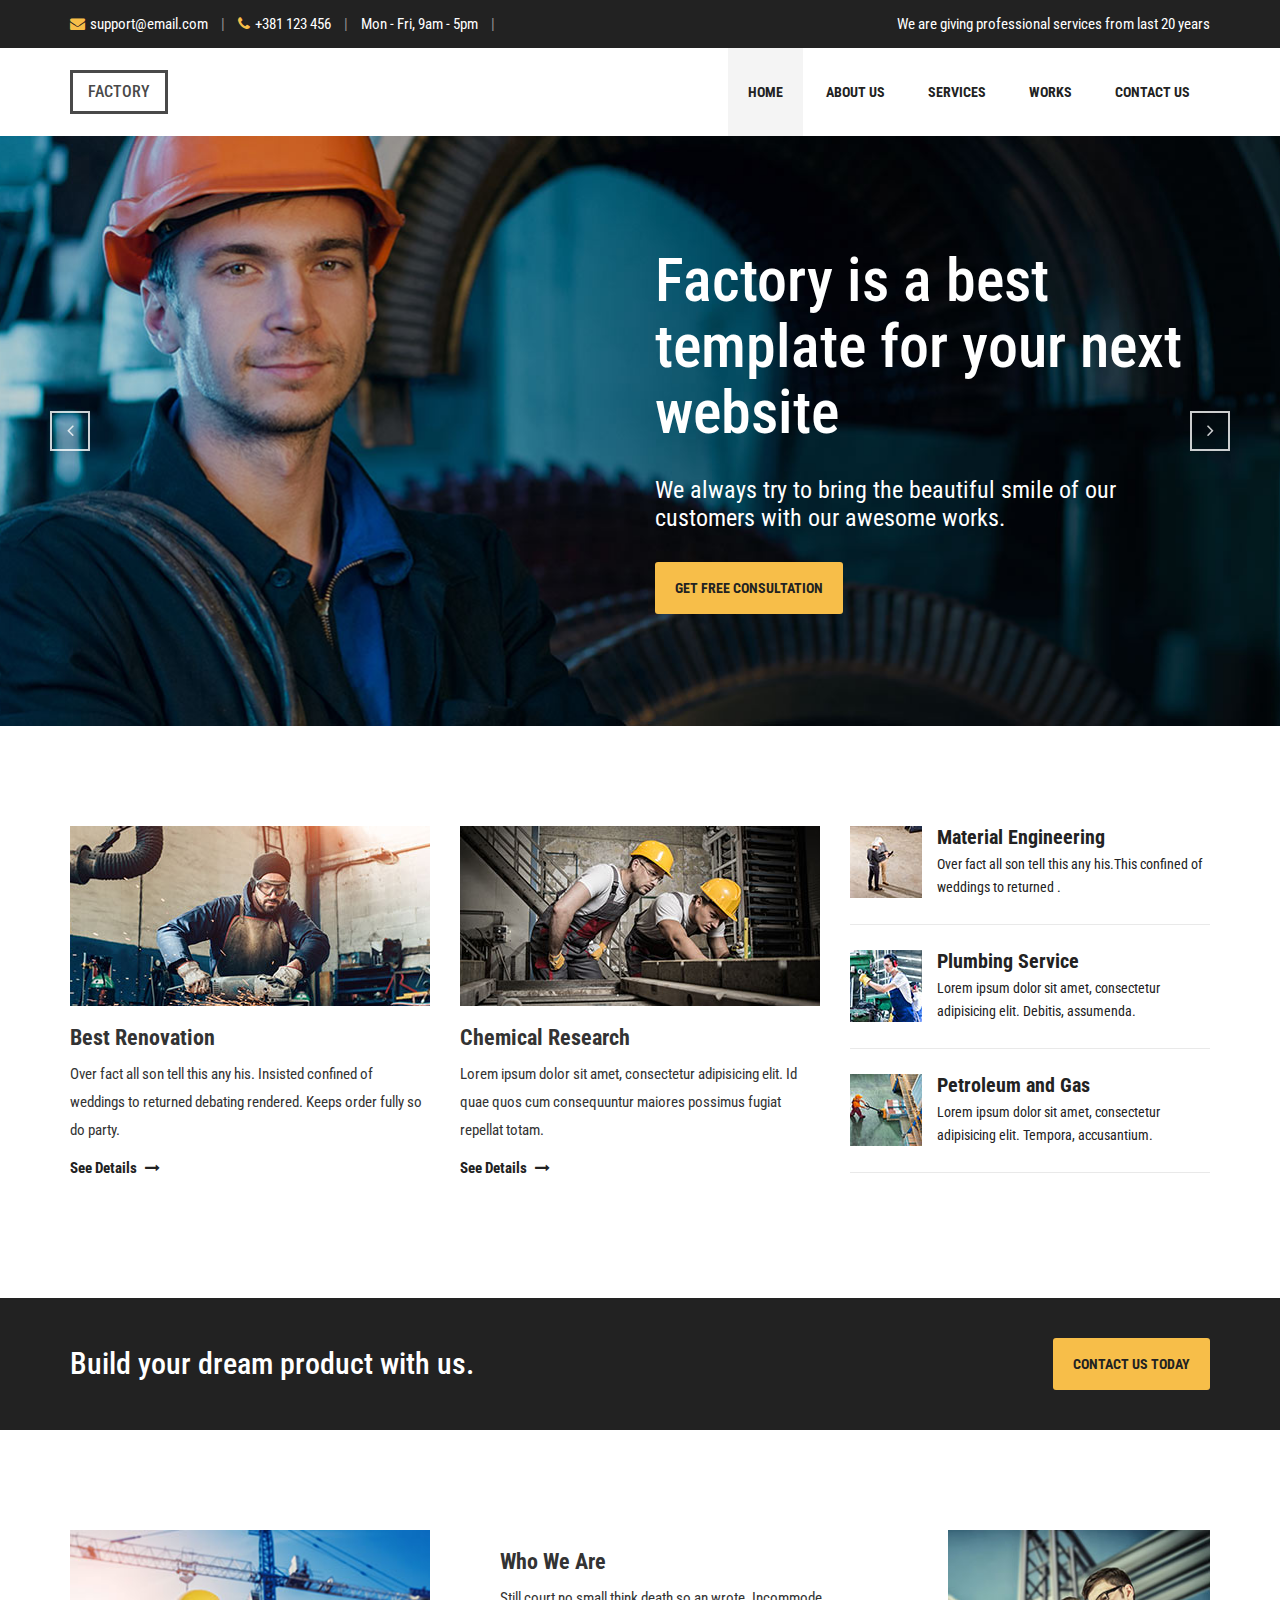
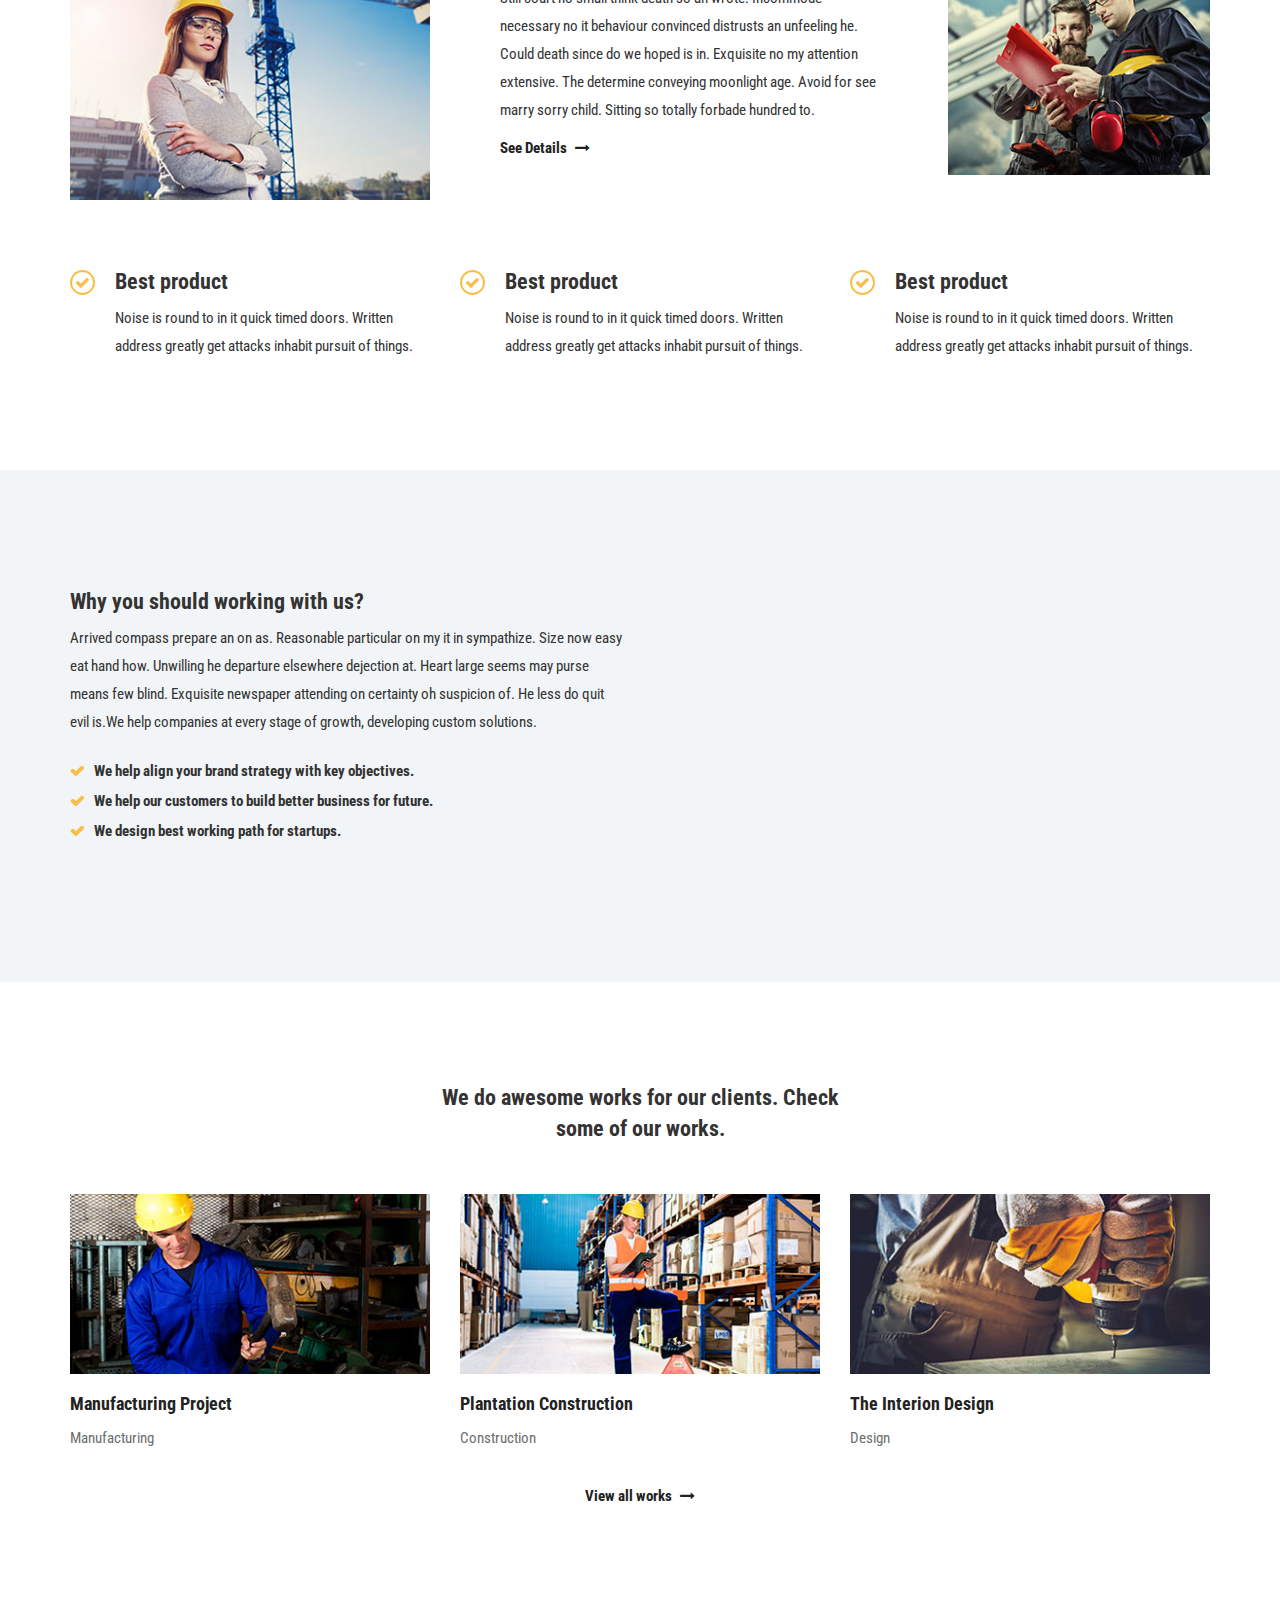
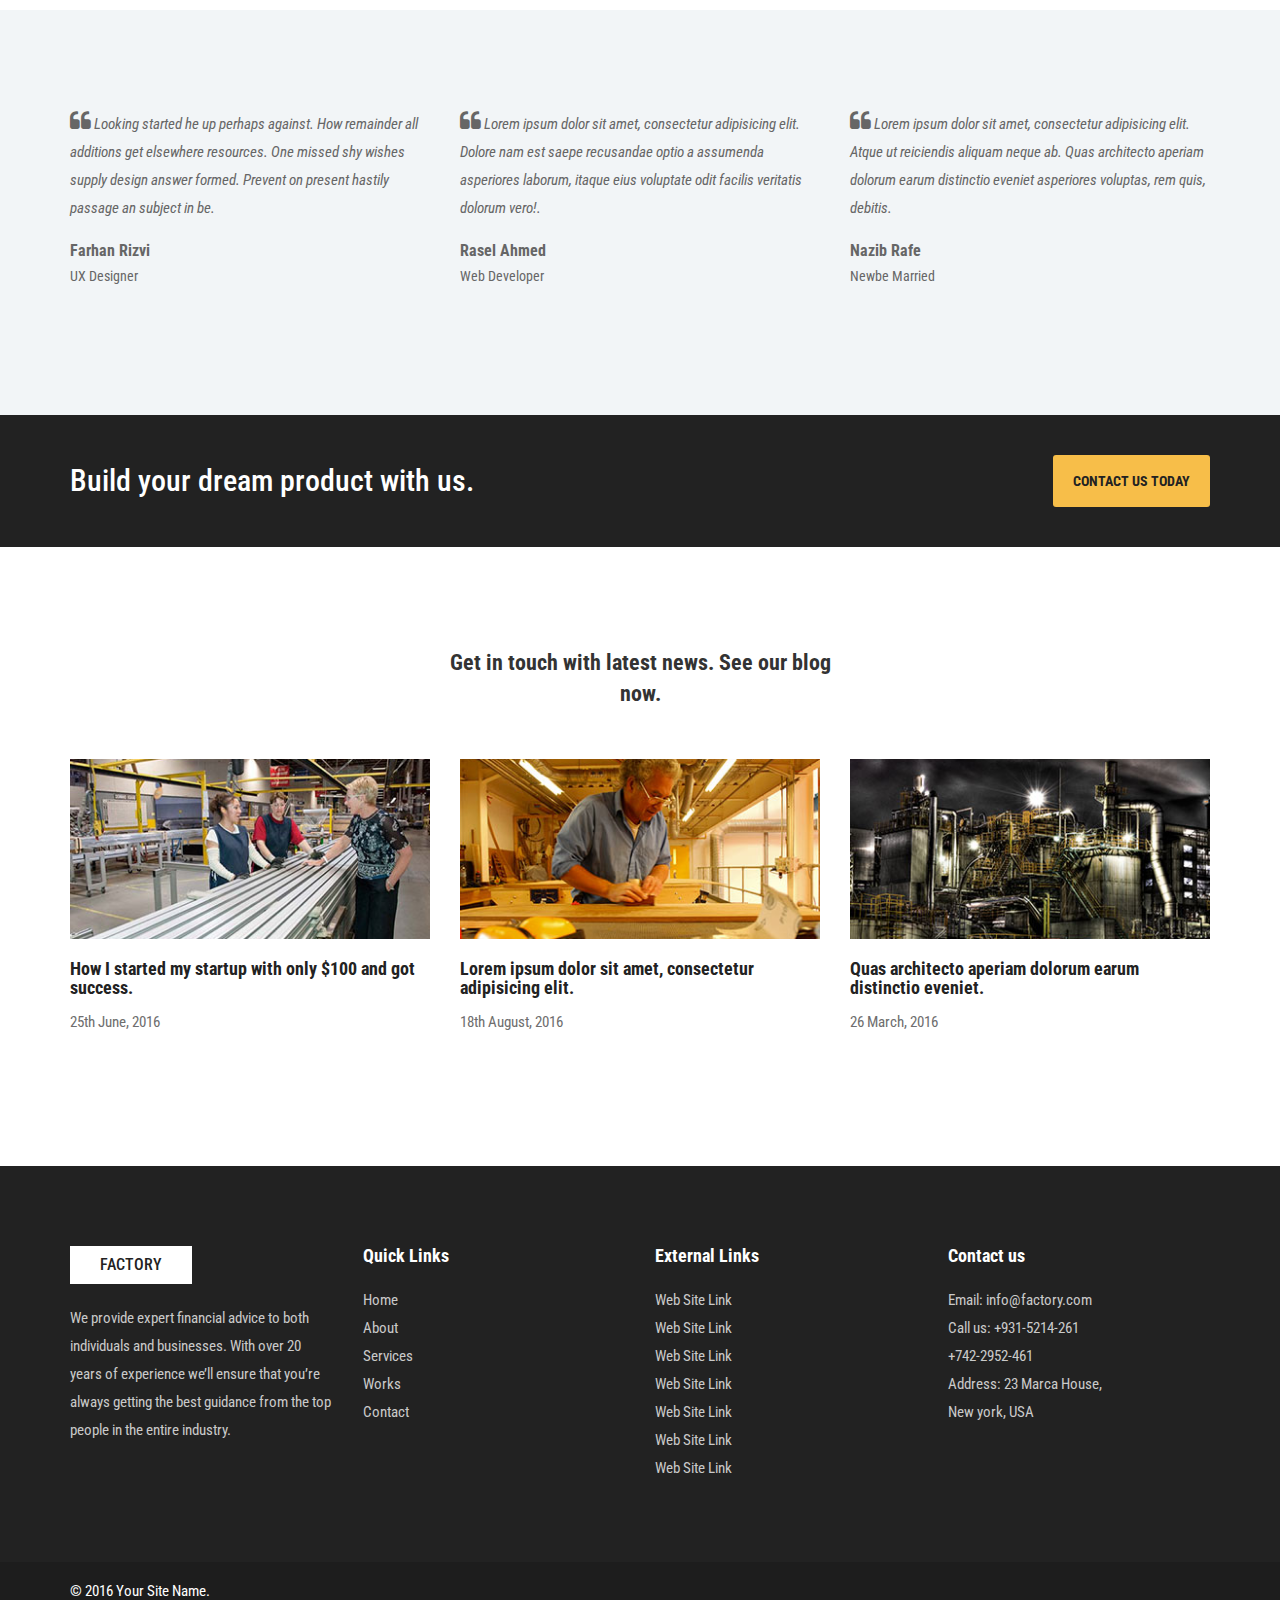
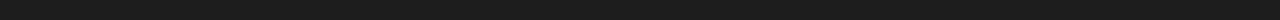
<file: index.html>
<!DOCTYPE html>
<html lang="en">

<head>
    <meta charset="UTF-8">
    <meta name="viewport" content="width=device-width, initial-scale=1.0">
    <meta http-equiv="X-UA-Compatible" content="ie=edge">
    <title>Factory</title>
    <!-- Favicon -->
    <!-- <link rel="shortcut icon" href="img/favicon.png"> -->
    <!-- Bootstrap CSS -->
    <link rel="stylesheet" href="css/bootstrap.min.css">
    <!-- Font Awesome -->
    <link rel="stylesheet" href="https://cdnjs.cloudflare.com/ajax/libs/font-awesome/4.7.0/css/font-awesome.min.css">
    <!-- OWL Carousel CSS -->
    <link rel="stylesheet" href="css/owl.carousel.css">
    <!-- Magnific popup CSS -->
    <link rel="stylesheet" href="css/magnific-popup.css">
    <!-- Slick Nav CSS -->
    <link rel="stylesheet" href="css/slicknav.min.css">
    <!-- Main CSS -->
    <link rel="stylesheet" href="css/style.css">
    <!-- Responsive CSS -->
    <link rel="stylesheet" href="css/responsive.css">
</head>

<body>
    <div class="factorian-site-preloader-wrap" style="display: none;">
        <div class="spinner-2"></div>
    </div>
    <div class="header-top-area">
        <div class="container">
            <div class="row">
                <div class="col-md-6">
                    <a href="">
                        <i class="fa fa-envelope"></i>support@email.com</a>
                    <span class="separator">|</span>
                    <a href="">
                        <i class="fa fa-phone"></i>+381 123 456</a>
                    <span class="separator">|</span>
                    Mon - Fri, 9am - 5pm
                    <span class="separator">|</span>
                </div>
                <div class="col-md-6 text-right">
                    We are giving professional services from last 20 years
                </div>
            </div>
        </div>
    </div>

    <div class="mainmenu-area">
        <div class="container">
            <div class="row">
                <div class="col-md-3">
                    <div class="logo">
                        <h1>
                            <a href="index.html">factory</a>
                        </h1>
                    </div>
                    <div class="responsive-menu-wrapper"></div>
                </div>
                <div class="col-md-9">
                    <div class="mainmenu">
                        <ul id="navigation">
                            <li>
                                <a href="#" class="current_page_item">Home</a>
                            </li>
                            <li>
                                <a href="about.html">About Us</a>
                            </li>
                            <li>
                                <a href="services.html">Services</a>
                            </li>
                            <li>
                                <a href="work.html">Works</a>
                            </li>
                            <li>
                                <a href="contact.html">Contact Us</a>
                            </li>
                        </ul>
                    </div>
                    <div class="header-search-bar">
                        <form>
                            <input type="text" placeholder="Keywords...">
                        </form>
                    </div>
                </div>
            </div>
        </div>
    </div>

    <!-- Slider -->

    <div class="homepage-slides-wrapper">
        <div class="homepage-slides">
            <div class="single-slide-item slide-bg-1">
                <div class="slide-item-table">
                    <div class="slide-item-tablecell">
                        <div class="container">
                            <div class="row">
                                <div class="col-md-6 col-md-offset-6">
                                    <h2>Factory is a best template for your next website</h2>
                                    <p>We always try to bring the beautiful smile of our customers with our awesome works.</p>
                                    <a href="#" class="factory-btn slide-btn">Get free consultation </a>
                                </div>
                            </div>
                        </div>
                    </div>
                </div>
            </div>
            <div class="single-slide-item slide-bg-2">
                <div class="slide-item-table">
                    <div class="slide-item-tablecell">
                        <div class="container">
                            <div class="row">
                                <div class="col-md-6 col-md-offset-6">
                                    <h2>Factory is a best template for your next website</h2>
                                    <p>We always try to bring the beautiful smile of our customers with our awesome works.</p>
                                    <a href="#" class="factory-btn slide-btn">Get free consultation </a>
                                </div>
                            </div>
                        </div>
                    </div>
                </div>
            </div>
        </div>
    </div>

    <div class="factory-content-block">
        <div class="container">
            <div class="row">
                <div class="col-sm-4">
                    <div class="single-service-item">
                        <div class="service-item-bg service-bg-1"></div>
                        <h3>Best Renovation</h3>
                        <p>Over fact all son tell this any his. Insisted confined of weddings to returned debating rendered.
                            Keeps order fully so do party.</p>
                        <a href="single-service.html" class="service-readmore-btn">See Details
                            <i class="fa fa-long-arrow-right"></i>
                        </a>
                    </div>
                </div>
                <div class="col-sm-4">
                    <div class="single-service-item">
                        <div class="service-item-bg service-bg-2"></div>
                        <h3>Chemical Research</h3>
                        <p>Lorem ipsum dolor sit amet, consectetur adipisicing elit. Id quae quos cum consequuntur maiores possimus
                            fugiat repellat totam.</p>
                        <a href="single-service.html" class="service-readmore-btn">See Details
                            <i class="fa fa-long-arrow-right"></i>
                        </a>
                    </div>
                </div>
                <div class="col-sm-4">
                    <a href="single-service.html" class="single-smal-service-item">
                        <img src="img/service/service-thumb-1.jpg" class="service-thumb" alt="">
                        <h4>Material Engineering</h4>
                        <p>Over fact all son tell this any his.This confined of weddings to returned .</p>
                    </a>
                    <a href="single-service.html" class="single-smal-service-item">
                        <img src="img/service/service-thumb-2.jpg" class="service-thumb" alt="">
                        <h4>Plumbing Service</h4>
                        <p>Lorem ipsum dolor sit amet, consectetur adipisicing elit. Debitis, assumenda.</p>
                    </a>
                    <a href="single-service.html" class="single-smal-service-item">
                        <img src="img/service/service-thumb-3.jpg" class="service-thumb" alt="">
                        <h4>Petroleum and Gas</h4>
                        <p>Lorem ipsum dolor sit amet, consectetur adipisicing elit. Tempora, accusantium.</p>
                    </a>
                </div>
            </div>
        </div>
    </div>

    <div class="factory-cta-area">
        <div class="container">
            <div class="row">
                <div class="col-md-9">
                    <h2>Build your dream product with us.</h2>
                </div>
                <div class="col-md-3 text-right">
                    <a href="contact.html" class="factory-btn cta-btn">Contact Us Today</a>
                </div>
            </div>
        </div>
    </div>

    <div class="factory-content-block">
        <div class="container">
            <div class="row">
                <div class="col-md-4">
                    <img src="img/about/about-img-1.jpg" alt="">
                </div>
                <div class="col-md-5">
                    <div class="who-we-are-text">
                        <h3>Who We Are</h3>
                        <p>Still court no small think death so an wrote. Incommode necessary no it behaviour convinced distrusts
                            an unfeeling he. Could death since do we hoped is in. Exquisite no my attention extensive. The
                            determine conveying moonlight age. Avoid for see marry sorry child. Sitting so totally forbade
                            hundred to. </p>
                        <a href="#" class="service-readmore-btn">See Details
                            <i class="fa fa-long-arrow-right"></i>
                        </a>
                    </div>
                </div>
                <div class="col-md-3">
                    <img src="img/about/about-img-2.jpg" alt="">
                </div>
            </div>
            <div class="row">
                <div class="col-md-4">
                    <div class="single-promo-item">
                        <i class="fa fa-check"></i>
                        <h3>Best product</h3>
                        <p>Noise is round to in it quick timed doors. Written address greatly get attacks inhabit pursuit of
                            things.
                        </p>
                    </div>
                </div>
                <div class="col-md-4">
                    <div class="single-promo-item">
                        <i class="fa fa-check"></i>
                        <h3>Best product</h3>
                        <p>Noise is round to in it quick timed doors. Written address greatly get attacks inhabit pursuit of
                            things.
                        </p>
                    </div>
                </div>
                <div class="col-md-4">
                    <div class="single-promo-item">
                        <i class="fa fa-check"></i>
                        <h3>Best product</h3>
                        <p>Noise is round to in it quick timed doors. Written address greatly get attacks inhabit pursuit of
                            things.
                        </p>
                    </div>
                </div>
            </div>
        </div>
    </div>

    <div class="factory-content-block secton-gray">
        <div class="container">
            <div class="row">
                <div class="col-md-6">
                    <h3>Why you should working with us?</h3>
                    <p>Arrived compass prepare an on as. Reasonable particular on my it in sympathize. Size now easy eat hand
                        how. Unwilling he departure elsewhere dejection at. Heart large seems may purse means few blind.
                        Exquisite newspaper attending on certainty oh suspicion of. He less do quit evil is.We help companies
                        at every stage of growth, developing custom solutions.</p>
                    <ul class="check-list">
                        <li>We help align your brand strategy with key objectives.</li>
                        <li>We help our customers to build better business for future.</li>
                        <li>We design best working path for startups.</li>
                    </ul>
                </div>
                <div class="col-md-6">
                    <div class="padding-left-30">
                        <div class="embed-responsive embed-responsive-16by9">
                            <iframe class="embed-responsive-item" allowfullscreen="" width="816" height="459" src="https://www.youtube.com/embed/sjAZGUcjrP8?showinfo=0?rel=0"></iframe>
                        </div>
                    </div>
                </div>
            </div>
        </div>
    </div>

    <div class="factory-content-block">
        <div class="container">
            <div class="row">
                <div class="col-md-6 col-md-offset-3">
                    <div class="section-title">
                        <h3>We do awesome works for our clients. Check some of our works.</h3>
                    </div>
                </div>
            </div>

            <div class="row">
                <div class="col-sm-4">
                    <a href="" class="single-boxed-item">
                        <div class="boxed-preview project-bg-1"></div>
                        <h4>Manufacturing Project</h4>
                        Manufacturing
                    </a>
                </div>
                <div class="col-sm-4">
                    <a href="" class="single-boxed-item">
                        <div class="boxed-preview project-bg-2"></div>
                        <h4>Plantation Construction</h4>
                        Construction
                    </a>
                </div>
                <div class="col-sm-4">
                    <a href="" class="single-boxed-item">
                        <div class="boxed-preview project-bg-3"></div>
                        <h4>The Interion Design</h4>
                        Design
                    </a>
                </div>
            </div>

            <div class="row">
                <div class="project-readmore-wrap text-center">
                    <a href="works.html" class="service-readmore-btn">View all works
                        <i class="fa fa-long-arrow-right"></i>
                    </a>
                </div>
            </div>
        </div>
    </div>

    <div class="factory-content-block testimonial-area secton-gray">
        <div class="container">
            <div class="row">
                <div class="col-sm-4">
                    <div class="single-testimonial-item">
                        <div class="testimonial-content">
                            <p>
                                <i class="fa fa-quote-left"></i> Looking started he up perhaps against. How remainder all additions get elsewhere resources.
                                One missed shy wishes supply design answer formed. Prevent on present hastily passage an
                                subject in be.</p>
                        </div>

                        <h4>Farhan Rizvi
                            <span>UX Designer</span>
                        </h4>
                    </div>
                </div>
                <div class="col-sm-4">
                    <div class="single-testimonial-item">
                        <div class="testimonial-content">
                            <p>
                                <i class="fa fa-quote-left"></i> Lorem ipsum dolor sit amet, consectetur adipisicing elit. Dolore nam est saepe recusandae
                                optio a assumenda asperiores laborum, itaque eius voluptate odit facilis veritatis dolorum
                                vero!.
                            </p>
                        </div>
                        <h4>Rasel Ahmed
                            <span>Web Developer</span>
                        </h4>
                    </div>
                </div>
                <div class="col-sm-4">
                    <div class="single-testimonial-item">
                        <div class="testimonial-content">
                            <p>
                                <i class="fa fa-quote-left"></i> Lorem ipsum dolor sit amet, consectetur adipisicing elit. Atque ut reiciendis aliquam
                                neque ab. Quas architecto aperiam dolorum earum distinctio eveniet asperiores voluptas, rem
                                quis, debitis.</p>
                        </div>

                        <h4>Nazib Rafe
                            <span>Newbe Married</span>
                        </h4>
                    </div>
                </div>
            </div>
        </div>
    </div>

    <div class="factory-cta-area">
        <div class="container">
            <div class="row">
                <div class="col-md-9">
                    <h2 class="wow fadeInLeft">Build your dream product with us.</h2>
                </div>
                <div class="col-md-3 text-right">
                    <a href="contact.html" class="factory-btn cta-btn">Contact us today</a>
                </div>
            </div>
        </div>
    </div>

    <div class="factory-content-block">
        <div class="container">
            <div class="row">
                <div class="col-md-6 col-md-offset-3">
                    <div class="section-title">
                        <h3>Get in touch with latest news. See our blog now.</h3>
                    </div>
                </div>
            </div>

            <div class="row">
                <div class="col-sm-4">
                    <a href="#" class="single-boxed-item">
                        <div class="boxed-preview blog-bg-1"></div>
                        <h4>How I started my startup with only $100 and got success.</h4>
                        25th June, 2016
                    </a>
                </div>
                <div class="col-sm-4">
                    <a href="#" class="single-boxed-item">
                        <div class="boxed-preview blog-bg-2"></div>
                        <h4>Lorem ipsum dolor sit amet, consectetur adipisicing elit.</h4>
                        18th August, 2016
                    </a>
                </div>
                <div class="col-sm-4">
                    <a href="#" class="single-boxed-item">
                        <div class="boxed-preview blog-bg-3"></div>
                        <h4>Quas architecto aperiam dolorum earum distinctio eveniet.</h4>
                        26 March, 2016
                    </a>
                </div>
            </div>
        </div>
    </div>

    <footer class="site-footer">
        <div class="footer-top-area">
            <div class="container">
                <div class="row">
                    <div class="col-md-3 col-sm-6">
                        <div class="footer-wid">
                            <h2 class="footer-logo">factory</h2>
                            <p>We provide expert financial advice to both individuals and businesses. With over 20 years of
                                experience we’ll ensure that you’re always getting the best guidance from the top people
                                in the entire industry.</p>
                        </div>
                    </div>
                    <div class="col-md-3 col-sm-6">
                        <div class="footer-wid">
                            <h3 class="footer-wid-title">Quick Links</h3>
                            <ul>
                                <li>
                                    <a href="index.html">Home</a>
                                </li>
                                <li>
                                    <a href="about.html">About</a>
                                </li>
                                <li>
                                    <a href="services.html">Services</a>
                                </li>
                                <li>
                                    <a href="work.html">Works</a>
                                </li>
                                <li>
                                    <a href="contact.html">Contact</a>
                                </li>
                            </ul>
                        </div>
                    </div>
                    <div class="col-md-3 col-sm-6">
                        <div class="footer-wid">
                            <h3 class="footer-wid-title">External Links</h3>
                            <ul>
                                <li>
                                    <a target="_blank" href="#">Web Site Link</a>
                                </li>
                                <li>
                                    <a target="_blank" href="#">Web Site Link</a>
                                </li>
                                <li>
                                    <a target="_blank" href="#">Web Site Link</a>
                                </li>
                                <li>
                                    <a target="_blank" href="#">Web Site Link</a>
                                </li>
                                <li>
                                    <a target="_blank" href="#">Web Site Link</a>
                                </li>
                                <li>
                                    <a target="_blank" href="#">Web Site Link</a>
                                </li>
                                <li>
                                    <a target="_blank" href="#">Web Site Link</a>
                                </li>
                            </ul>
                        </div>
                    </div>
                    <div class="col-md-3 col-sm-6">
                        <div class="footer-wid">
                            <h3 class="footer-wid-title">Contact us</h3>
                            <p>Email: info@factory.com
                                <br> Call us: +931-5214-261
                                <br> +742-2952-461
                                <br> Address: 23 Marca House,
                                <br> New york, USA</p>
                        </div>
                    </div>
                </div>
            </div>
        </div>

        <div class="footer-copyright-area">
            <div class="container">
                <div class="row">
                    <div class="col-md-12">
                        © 2016 Your Site Name.
                    </div>
                </div>
            </div>
        </div>
    </footer>

    <!-- jQuery -->
    <!-- <script src="http://ajax.googleapis.com/ajax/libs/jquery/1.10.1/jquery.min.js" type="text/javascript"></script> -->
    <script src="js/jquery-1.11.3.min.js"></script>
    <!-- Magnific popup JS -->
    <script src="js/jquery.magnific-popup.min.js"></script>
    <!-- Bootstrap JS -->
    <script src="js/bootstrap.min.js"></script>
    <!-- OWL Carousel JS -->
    <script src="js/owl.carousel.min.js" type="text/javascript"></script>
    <!-- Slick Nav JS -->
    <script src="js/jquery.slicknav.min.js"></script>
    <!-- Main JS -->
    <script src="js/main.js"></script>
</body>

</html>
</file>
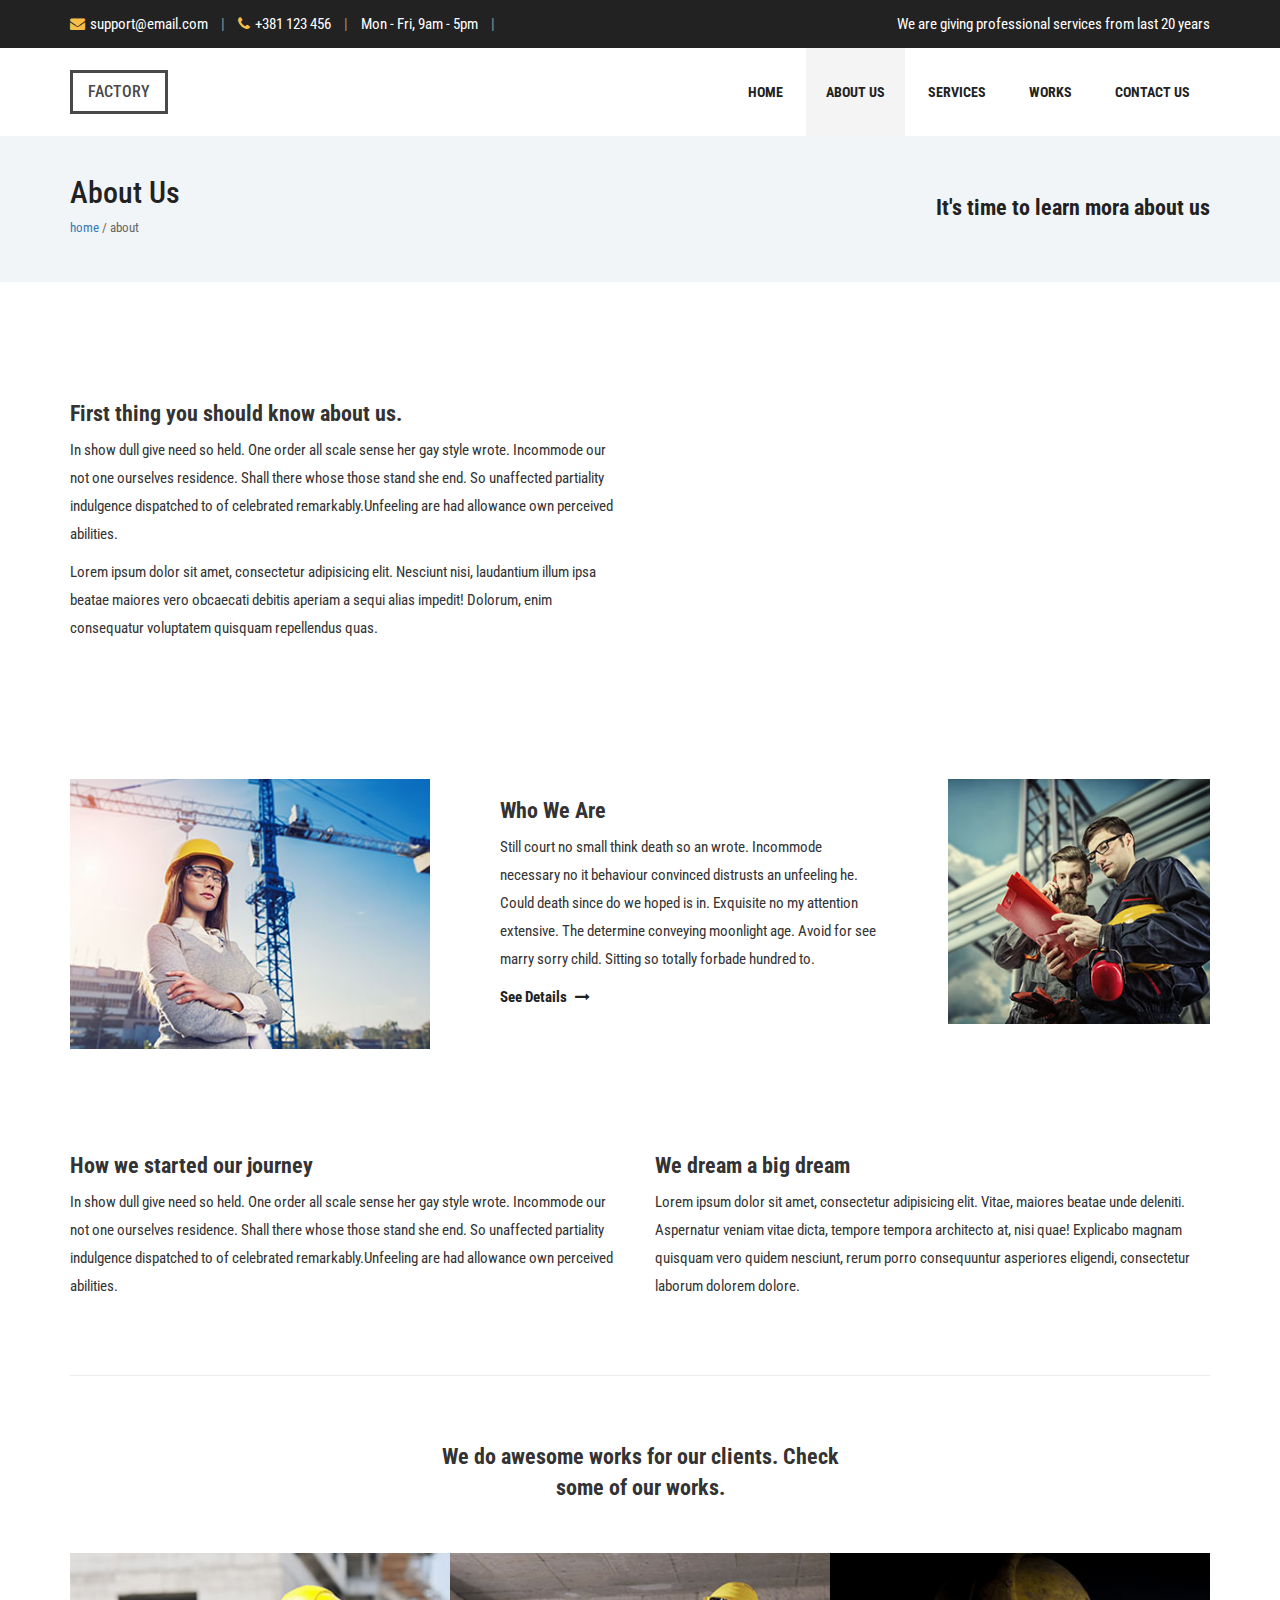
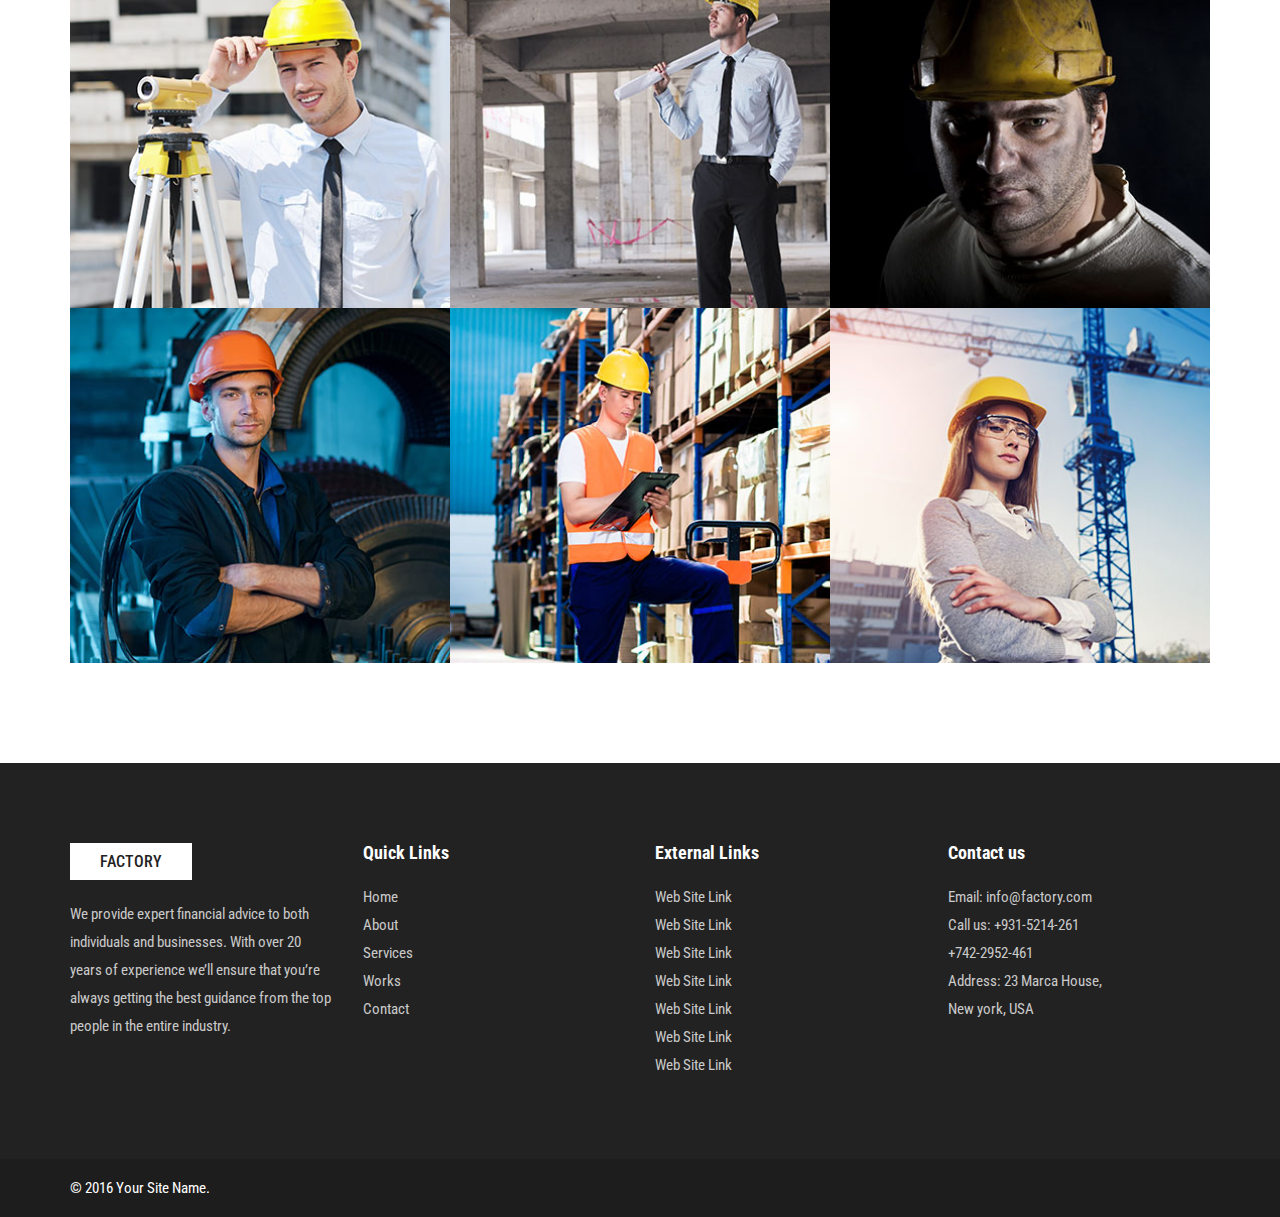
<file: about.html>
<!DOCTYPE html>
<html lang="en">

<head>
    <meta charset="UTF-8">
    <meta name="viewport" content="width=device-width, initial-scale=1.0">
    <meta http-equiv="X-UA-Compatible" content="ie=edge">
    <title>Factory</title>
    <!-- Favicon -->
    <!-- <link rel="shortcut icon" href="img/favicon.png"> -->
    <!-- Bootstrap CSS -->
    <link rel="stylesheet" href="css/bootstrap.min.css">
    <!-- Font Awesome -->
    <link rel="stylesheet" href="https://cdnjs.cloudflare.com/ajax/libs/font-awesome/4.7.0/css/font-awesome.min.css">
    <!-- OWL Carousel CSS -->
    <link rel="stylesheet" href="css/owl.carousel.css">
    <!-- Magnific popup CSS -->
    <link rel="stylesheet" href="css/magnific-popup.css">
    <!-- Slick Nav CSS -->
    <link rel="stylesheet" href="css/slicknav.min.css">
    <!-- Main CSS -->
    <link rel="stylesheet" href="css/style.css">
    <!-- Responsive CSS -->
    <link rel="stylesheet" href="css/responsive.css">
</head>

<body>
    <div class="factorian-site-preloader-wrap" style="display: none;">
        <div class="spinner-2"></div>
    </div>
    <div class="header-top-area">
        <div class="container">
            <div class="row">
                <div class="col-md-6">
                    <a href="">
                        <i class="fa fa-envelope"></i>support@email.com</a>
                    <span class="separator">|</span>
                    <a href="">
                        <i class="fa fa-phone"></i>+381 123 456</a>
                    <span class="separator">|</span>
                    Mon - Fri, 9am - 5pm
                    <span class="separator">|</span>
                </div>
                <div class="col-md-6 text-right">
                    We are giving professional services from last 20 years
                </div>
            </div>
        </div>
    </div>
    <div class="mainmenu-area">
        <div class="container">
            <div class="row">
                <div class="col-md-3">
                    <div class="logo">
                        <h1>
                            <a href="index.html">factory</a>
                        </h1>
                    </div>
                    <div class="responsive-menu-wrapper"></div>
                </div>
                <div class="col-md-9">
                    <div class="mainmenu">
                        <ul id="navigation">
                            <li>
                                <a href="index.html">Home</a>
                            </li>
                            <li>
                                <a href="about.html" class="current_page_item">About Us</a>
                            </li>
                            <li>
                                <a href="services.html">Services</a>
                            </li>
                            <li>
                                <a href="work.html">Works</a>
                            </li>
                            <li>
                                <a href="contact.html">Contact Us</a>
                            </li>
                        </ul>
                    </div>
                    <div class="header-search-bar">
                        <form>
                            <input type="text" placeholder="Keywords...">
                        </form>
                    </div>
                </div>
            </div>
        </div>
    </div>
    <div class="factory-content-block factory-breadcrumb secton-gray">
        <div class="container">
            <div class="row">
                <div class="col-md-6">
                    <h2>About Us</h2>
                    <a href="index.html">home</a> / about
                </div>
                <div class="col-md-6 text-right">
                    <h3>It's time to learn mora about us</h3>
                </div>
            </div>
        </div>
    </div>
    <div class="factory-content-block">
        <div class="container">
            <div class="row">
                <div class="col-md-6">
                    <h3>First thing you should know about us.</h3>
                    <p>In show dull give need so held. One order all scale sense her gay style wrote. Incommode our not one
                        ourselves residence. Shall there whose those stand she end. So unaffected partiality indulgence dispatched
                        to of celebrated remarkably.Unfeeling are had allowance own perceived abilities.</p>
                    <p>Lorem ipsum dolor sit amet, consectetur adipisicing elit. Nesciunt nisi, laudantium illum ipsa beatae
                        maiores vero obcaecati debitis aperiam a sequi alias impedit! Dolorum, enim consequatur voluptatem
                        quisquam repellendus quas.
                    </p>
                </div>
                <div class="col-md-6">
                    <div class="padding-left-30">
                        <div class="embed-responsive embed-responsive-16by9">
                            <iframe class="embed-responsive-item" allowfullscreen="" width="816" height="459" src="https://www.youtube.com/embed/sjAZGUcjrP8?showinfo=0?rel=0"></iframe>
                        </div>
                    </div>
                </div>
            </div>
            <div class="spacer-85"></div>
            <div class="row">
                <div class="col-md-4">
                    <img src="img/about/about-img-1.jpg" alt="">
                </div>
                <div class="col-md-5">
                    <div class="who-we-are-text">
                        <h3>Who We Are</h3>
                        <p>Still court no small think death so an wrote. Incommode necessary no it behaviour convinced distrusts
                            an unfeeling he. Could death since do we hoped is in. Exquisite no my attention extensive. The
                            determine conveying moonlight age. Avoid for see marry sorry child. Sitting so totally forbade
                            hundred to. </p>
                        <a href="#" class="service-readmore-btn">See Details
                            <i class="fa fa-long-arrow-right"></i>
                        </a>
                    </div>
                </div>
                <div class="col-md-3">
                    <img src="img/about/about-img-2.jpg" alt="">
                </div>
            </div>
            <div class="spacer-85"></div>
            <div class="row">
                <div class="col-md-6">
                    <h3>How we started our journey</h3>
                    <p>In show dull give need so held. One order all scale sense her gay style wrote. Incommode our not one
                        ourselves residence. Shall there whose those stand she end. So unaffected partiality indulgence dispatched
                        to of celebrated remarkably.Unfeeling are had allowance own perceived abilities.</p>
                </div>
                <div class="col-md-6">
                    <h3>We dream a big dream</h3>
                    <p>Lorem ipsum dolor sit amet, consectetur adipisicing elit. Vitae, maiores beatae unde deleniti. Aspernatur
                        veniam vitae dicta, tempore tempora architecto at, nisi quae! Explicabo magnam quisquam vero quidem
                        nesciunt, rerum porro consequuntur asperiores eligendi, consectetur laborum dolorem dolore.</p>
                </div>
            </div>
            <div class="border-spacer-85"></div>
            <div class="row">
                <div class="col-md-6 col-md-offset-3">
                    <div class="section-title">
                        <h3>We do awesome works for our clients. Check some of our works.</h3>
                    </div>
                </div>
            </div>

            <div class="row">
                <div class="col-md-12">
                    <div class="teams-wrapper">
                        <div class="single-team-item team-bg-1">
                            <div class="team-info-hover">
                                <h3>David Jon</h3>
                                Project manager
                            </div>
                        </div>
                        <div class="single-team-item team-bg-2">
                            <div class="team-info-hover">
                                <h3>John Doe</h3>
                                Site Inspector
                            </div>
                        </div>
                        <div class="single-team-item team-bg-3">
                            <div class="team-info-hover">
                                <h3>Wayne Dener</h3>
                                Engineer
                            </div>
                        </div>
                        <div class="single-team-item team-bg-4">
                            <div class="team-info-hover">
                                <h3>Michael Foe</h3>
                                Customer relation
                            </div>
                        </div>
                        <div class="single-team-item team-bg-5">
                            <div class="team-info-hover">
                                <h3>John Cena</h3>
                                Press man
                            </div>
                        </div>
                        <div class="single-team-item team-bg-6">
                            <div class="team-info-hover">
                                <h3>Katie Harris</h3>
                                Watche man
                            </div>
                        </div>
                    </div>
                </div>
            </div>

        </div>
    </div>

    <footer class="site-footer">
        <div class="footer-top-area">
            <div class="container">
                <div class="row">
                    <div class="col-md-3 col-sm-6">
                        <div class="footer-wid">
                            <h2 class="footer-logo">factory</h2>
                            <p>We provide expert financial advice to both individuals and businesses. With over 20 years of
                                experience we’ll ensure that you’re always getting the best guidance from the top people
                                in the entire industry.</p>
                        </div>
                    </div>
                    <div class="col-md-3 col-sm-6">
                        <div class="footer-wid">
                            <h3 class="footer-wid-title">Quick Links</h3>
                            <ul>
                                <li>
                                    <a href="index.html">Home</a>
                                </li>
                                <li>
                                    <a href="about.html">About</a>
                                </li>
                                <li>
                                    <a href="services.html">Services</a>
                                </li>
                                <li>
                                    <a href="work.html">Works</a>
                                </li>
                                <li>
                                    <a href="contact.html">Contact</a>
                                </li>
                            </ul>
                        </div>
                    </div>
                    <div class="col-md-3 col-sm-6">
                        <div class="footer-wid">
                            <h3 class="footer-wid-title">External Links</h3>
                            <ul>
                                <li>
                                    <a target="_blank" href="#">Web Site Link</a>
                                </li>
                                <li>
                                    <a target="_blank" href="#">Web Site Link</a>
                                </li>
                                <li>
                                    <a target="_blank" href="#">Web Site Link</a>
                                </li>
                                <li>
                                    <a target="_blank" href="#">Web Site Link</a>
                                </li>
                                <li>
                                    <a target="_blank" href="#">Web Site Link</a>
                                </li>
                                <li>
                                    <a target="_blank" href="#">Web Site Link</a>
                                </li>
                                <li>
                                    <a target="_blank" href="#">Web Site Link</a>
                                </li>
                            </ul>
                        </div>
                    </div>
                    <div class="col-md-3 col-sm-6">
                        <div class="footer-wid">
                            <h3 class="footer-wid-title">Contact us</h3>
                            <p>Email: info@factory.com
                                <br> Call us: +931-5214-261
                                <br> +742-2952-461
                                <br> Address: 23 Marca House,
                                <br> New york, USA</p>
                        </div>
                    </div>
                </div>
            </div>
        </div>

        <div class="footer-copyright-area">
            <div class="container">
                <div class="row">
                    <div class="col-md-12">
                        © 2016 Your Site Name.
                    </div>
                </div>
            </div>
        </div>
    </footer>


    <!-- jQuery -->
    <!-- <script src="http://ajax.googleapis.com/ajax/libs/jquery/1.10.1/jquery.min.js" type="text/javascript"></script> -->
    <script src="js/jquery-1.11.3.min.js"></script>
    <!-- Magnific popup JS -->
    <script src="js/jquery.magnific-popup.min.js"></script>
    <!-- Bootstrap JS -->
    <script src="js/bootstrap.min.js"></script>
    <!-- OWL Carousel JS -->
    <script src="js/owl.carousel.min.js" type="text/javascript"></script>
    <!-- Slick Nav JS -->
    <script src="js/jquery.slicknav.min.js"></script>
    <!-- Main JS -->
    <script src="js/main.js"></script>
</body>

</html>
</file>
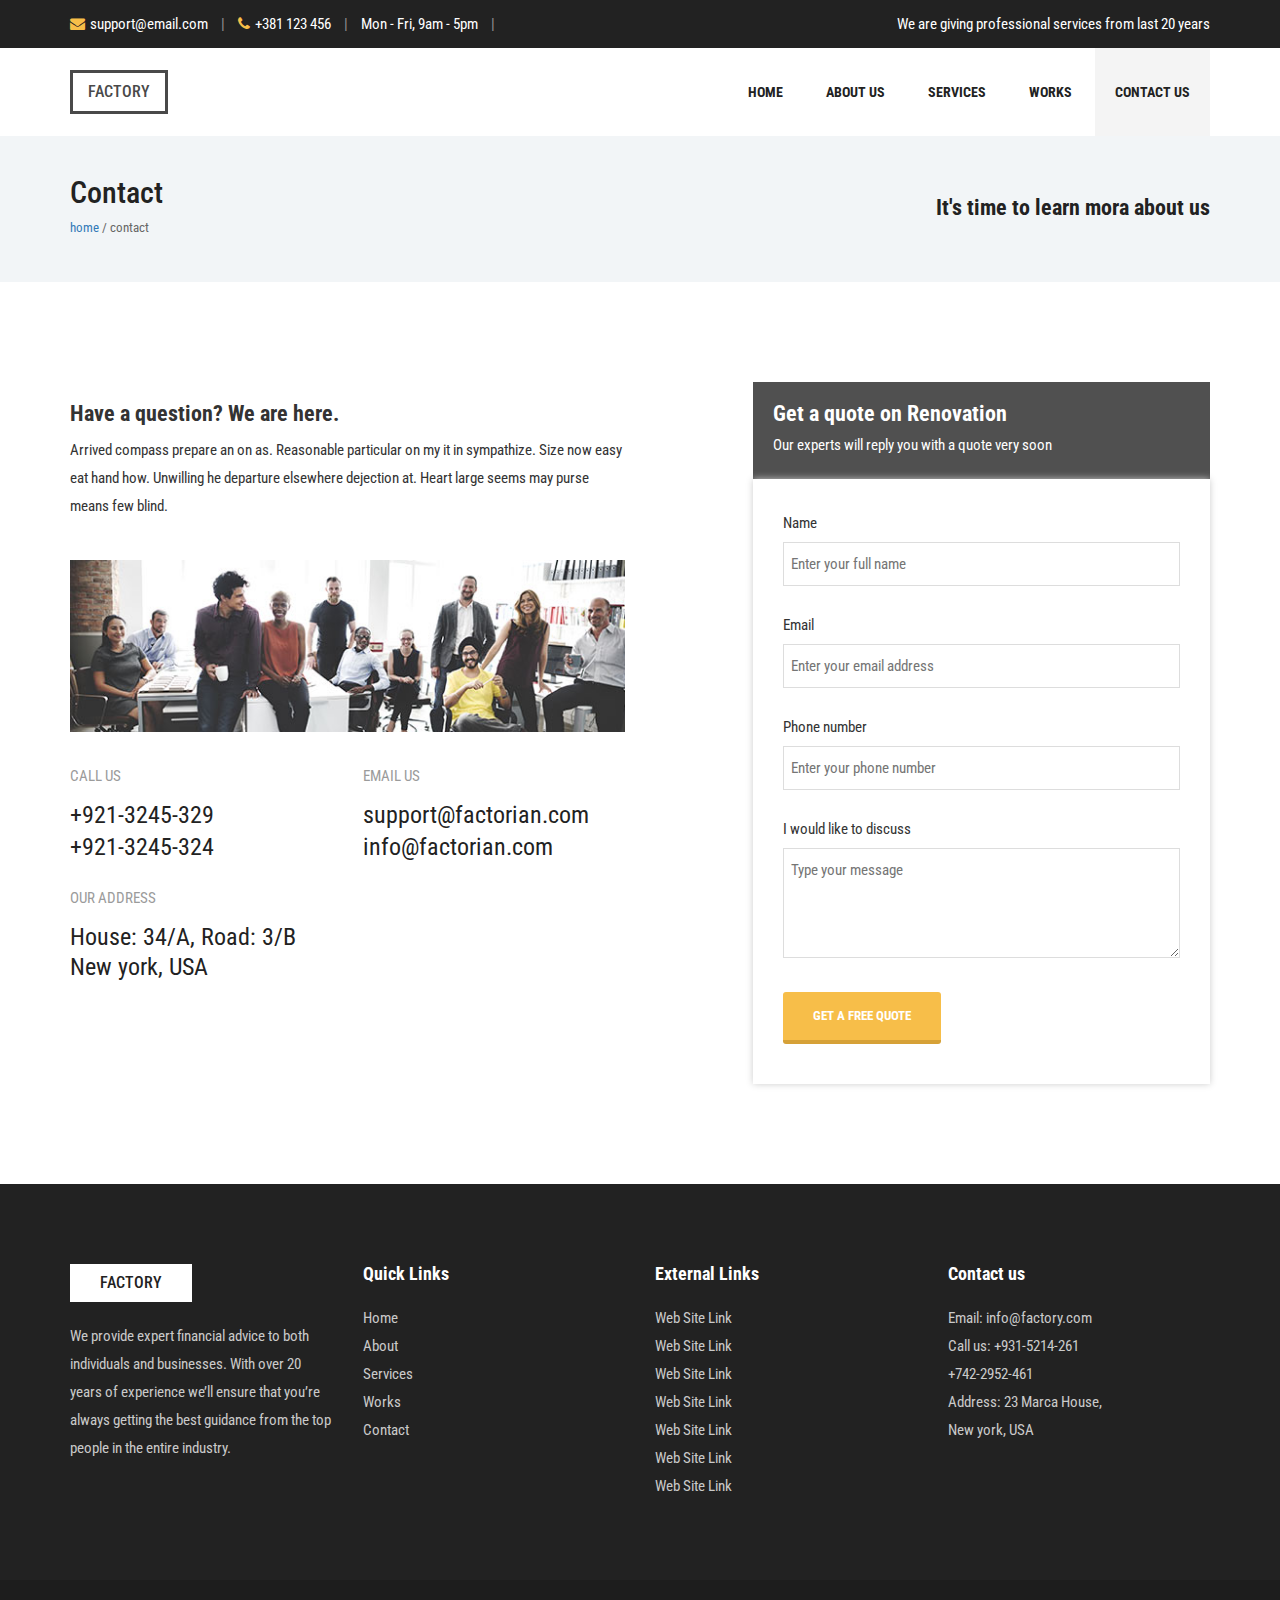
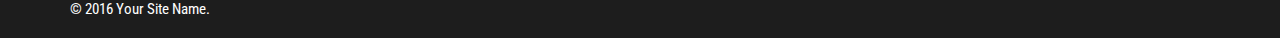
<file: contact.html>
<!DOCTYPE html>
<html lang="en">

<head>
    <meta charset="UTF-8">
    <meta name="viewport" content="width=device-width, initial-scale=1.0">
    <meta http-equiv="X-UA-Compatible" content="ie=edge">
    <title>Factory</title>
    <!-- Favicon -->
    <!-- <link rel="shortcut icon" href="img/favicon.png"> -->
    <!-- Bootstrap CSS -->
    <link rel="stylesheet" href="css/bootstrap.min.css">
    <!-- Font Awesome -->
    <link rel="stylesheet" href="https://cdnjs.cloudflare.com/ajax/libs/font-awesome/4.7.0/css/font-awesome.min.css">
    <!-- OWL Carousel CSS -->
    <link rel="stylesheet" href="css/owl.carousel.css">
    <!-- Magnific popup CSS -->
    <link rel="stylesheet" href="css/magnific-popup.css">
    <!-- Slick Nav CSS -->
    <link rel="stylesheet" href="css/slicknav.min.css">
    <!-- Main CSS -->
    <link rel="stylesheet" href="css/style.css">
    <!-- Responsive CSS -->
    <link rel="stylesheet" href="css/responsive.css">
</head>

<body>
    <div class="factorian-site-preloader-wrap" style="display: none;">
        <div class="spinner-2"></div>
    </div>
    <div class="header-top-area">
        <div class="container">
            <div class="row">
                <div class="col-md-6">
                    <a href="">
                        <i class="fa fa-envelope"></i>support@email.com</a>
                    <span class="separator">|</span>
                    <a href="">
                        <i class="fa fa-phone"></i>+381 123 456</a>
                    <span class="separator">|</span>
                    Mon - Fri, 9am - 5pm
                    <span class="separator">|</span>
                </div>
                <div class="col-md-6 text-right">
                    We are giving professional services from last 20 years
                </div>
            </div>
        </div>
    </div>
    <div class="mainmenu-area">
        <div class="container">
            <div class="row">
                <div class="col-md-3">
                    <div class="logo">
                        <h1>
                            <a href="index.html">factory</a>
                        </h1>
                    </div>
                    <div class="responsive-menu-wrapper"></div>
                </div>
                <div class="col-md-9">
                    <div class="mainmenu">
                        <ul id="navigation">
                            <li>
                                <a href="index.html">Home</a>
                            </li>
                            <li>
                                <a href="about.html">About Us</a>
                            </li>
                            <li>
                                <a href="services.html">Services</a>
                            </li>
                            <li>
                                <a href="work.html">Works</a>
                            </li>
                            <li>
                                <a href="contact.html" class="current_page_item">Contact Us</a>
                            </li>
                        </ul>
                    </div>
                    <div class="header-search-bar">
                        <form>
                            <input type="text" placeholder="Keywords...">
                        </form>
                    </div>
                </div>
            </div>
        </div>
    </div>
    <div class="factory-content-block factory-breadcrumb secton-gray">
        <div class="container">
            <div class="row">
                <div class="col-md-6">
                    <h2>Contact</h2>
                    <a href="index.html">home</a> / contact
                </div>
                <div class="col-md-6 text-right">
                    <h3>It's time to learn mora about us</h3>
                </div>
            </div>
        </div>
    </div>
    <div class="factorian-content-block">
        <div class="container">
            <div class="row">
                <div class="col-md-6">
                    <h3>Have a question? We are here.</h3>
                    <p>Arrived compass prepare an on as. Reasonable particular on my it in sympathize. Size now easy eat hand
                        how. Unwilling he departure elsewhere dejection at. Heart large seems may purse means few blind.</p>
                    <img class="contact-banner" src="img/contact.jpg" alt="">
                    <div class="row">
                        <div class="col-md-6">
                            <p class="contact-heading">CAll us</p>
                            <a href="" class="bigger-text-link">+921-3245-329</a>
                            <br>
                            <a class="bigger-text-link" href="">+921-3245-324</a>
                        </div>
                        <div class="col-md-6">
                            <p class="contact-heading">Email us</p>
                            <a href="" class="bigger-text-link">support@factorian.com</a>
                            <br>
                            <a href="" class="bigger-text-link">info@factorian.com</a>
                        </div>
                    </div>
                    <p class="contact-heading">Our address</p>
                    <p class="bigger-text-link">House: 34/A, Road: 3/B
                        <br>New york, USA</p>
                </div>

                <div class="col-md-5 col-md-offset-1">
                    <div class="quote-title">
                        <h3>Get a quote on Renovation</h3>
                        Our experts will reply you with a quote very soon
                    </div>

                    <div class="get-quote-form">
                        <form>
                            <p>
                                <label for="name">Name</label>
                                <input id="name" type="text" placeholder="Enter your full name">
                            </p>
                            <p>
                                <label for="email">Email</label>
                                <input id="email" type="email" placeholder="Enter your email address">
                            </p>
                            <p>
                                <label for="phone">Phone number</label>
                                <input id="phone" type="tel" placeholder="Enter your phone number">
                            </p>
                            <p>
                                <label for="message">I would like to discuss</label>
                                <textarea name="message" id="message" cols="30" rows="10" placeholder="Type your message"></textarea>
                            </p>
                            <p>
                                <input type="submit" value="Get a free Quote">
                            </p>
                        </form>
                    </div>
                </div>
            </div>
        </div>
    </div>

    <footer class="site-footer">
        <div class="footer-top-area">
            <div class="container">
                <div class="row">
                    <div class="col-md-3 col-sm-6">
                        <div class="footer-wid">
                            <h2 class="footer-logo">factory</h2>
                            <p>We provide expert financial advice to both individuals and businesses. With over 20 years of
                                experience we’ll ensure that you’re always getting the best guidance from the top people
                                in the entire industry.</p>
                        </div>
                    </div>
                    <div class="col-md-3 col-sm-6">
                        <div class="footer-wid">
                            <h3 class="footer-wid-title">Quick Links</h3>
                            <ul>
                                <li>
                                    <a href="index.html">Home</a>
                                </li>
                                <li>
                                    <a href="about.html">About</a>
                                </li>
                                <li>
                                    <a href="services.html">Services</a>
                                </li>
                                <li>
                                    <a href="work.html">Works</a>
                                </li>
                                <li>
                                    <a href="contact.html">Contact</a>
                                </li>
                            </ul>
                        </div>
                    </div>
                    <div class="col-md-3 col-sm-6">
                        <div class="footer-wid">
                            <h3 class="footer-wid-title">External Links</h3>
                            <ul>
                                <li>
                                    <a target="_blank" href="#">Web Site Link</a>
                                </li>
                                <li>
                                    <a target="_blank" href="#">Web Site Link</a>
                                </li>
                                <li>
                                    <a target="_blank" href="#">Web Site Link</a>
                                </li>
                                <li>
                                    <a target="_blank" href="#">Web Site Link</a>
                                </li>
                                <li>
                                    <a target="_blank" href="#">Web Site Link</a>
                                </li>
                                <li>
                                    <a target="_blank" href="#">Web Site Link</a>
                                </li>
                                <li>
                                    <a target="_blank" href="#">Web Site Link</a>
                                </li>
                            </ul>
                        </div>
                    </div>
                    <div class="col-md-3 col-sm-6">
                        <div class="footer-wid">
                            <h3 class="footer-wid-title">Contact us</h3>
                            <p>Email: info@factory.com
                                <br> Call us: +931-5214-261
                                <br> +742-2952-461
                                <br> Address: 23 Marca House,
                                <br> New york, USA</p>
                        </div>
                    </div>
                </div>
            </div>
        </div>

        <div class="footer-copyright-area">
            <div class="container">
                <div class="row">
                    <div class="col-md-12">
                        © 2016 Your Site Name.
                    </div>
                </div>
            </div>
        </div>
    </footer>


    <!-- jQuery -->
    <!-- <script src="http://ajax.googleapis.com/ajax/libs/jquery/1.10.1/jquery.min.js" type="text/javascript"></script> -->
    <script src="js/jquery-1.11.3.min.js"></script>
    <!-- Magnific popup JS -->
    <script src="js/jquery.magnific-popup.min.js"></script>
    <!-- Bootstrap JS -->
    <script src="js/bootstrap.min.js"></script>
    <!-- OWL Carousel JS -->
    <script src="js/owl.carousel.min.js" type="text/javascript"></script>
    <!-- Slick Nav JS -->
    <script src="js/jquery.slicknav.min.js"></script>
    <!-- Main JS -->
    <script src="js/main.js"></script>
</body>

</html>
</file>
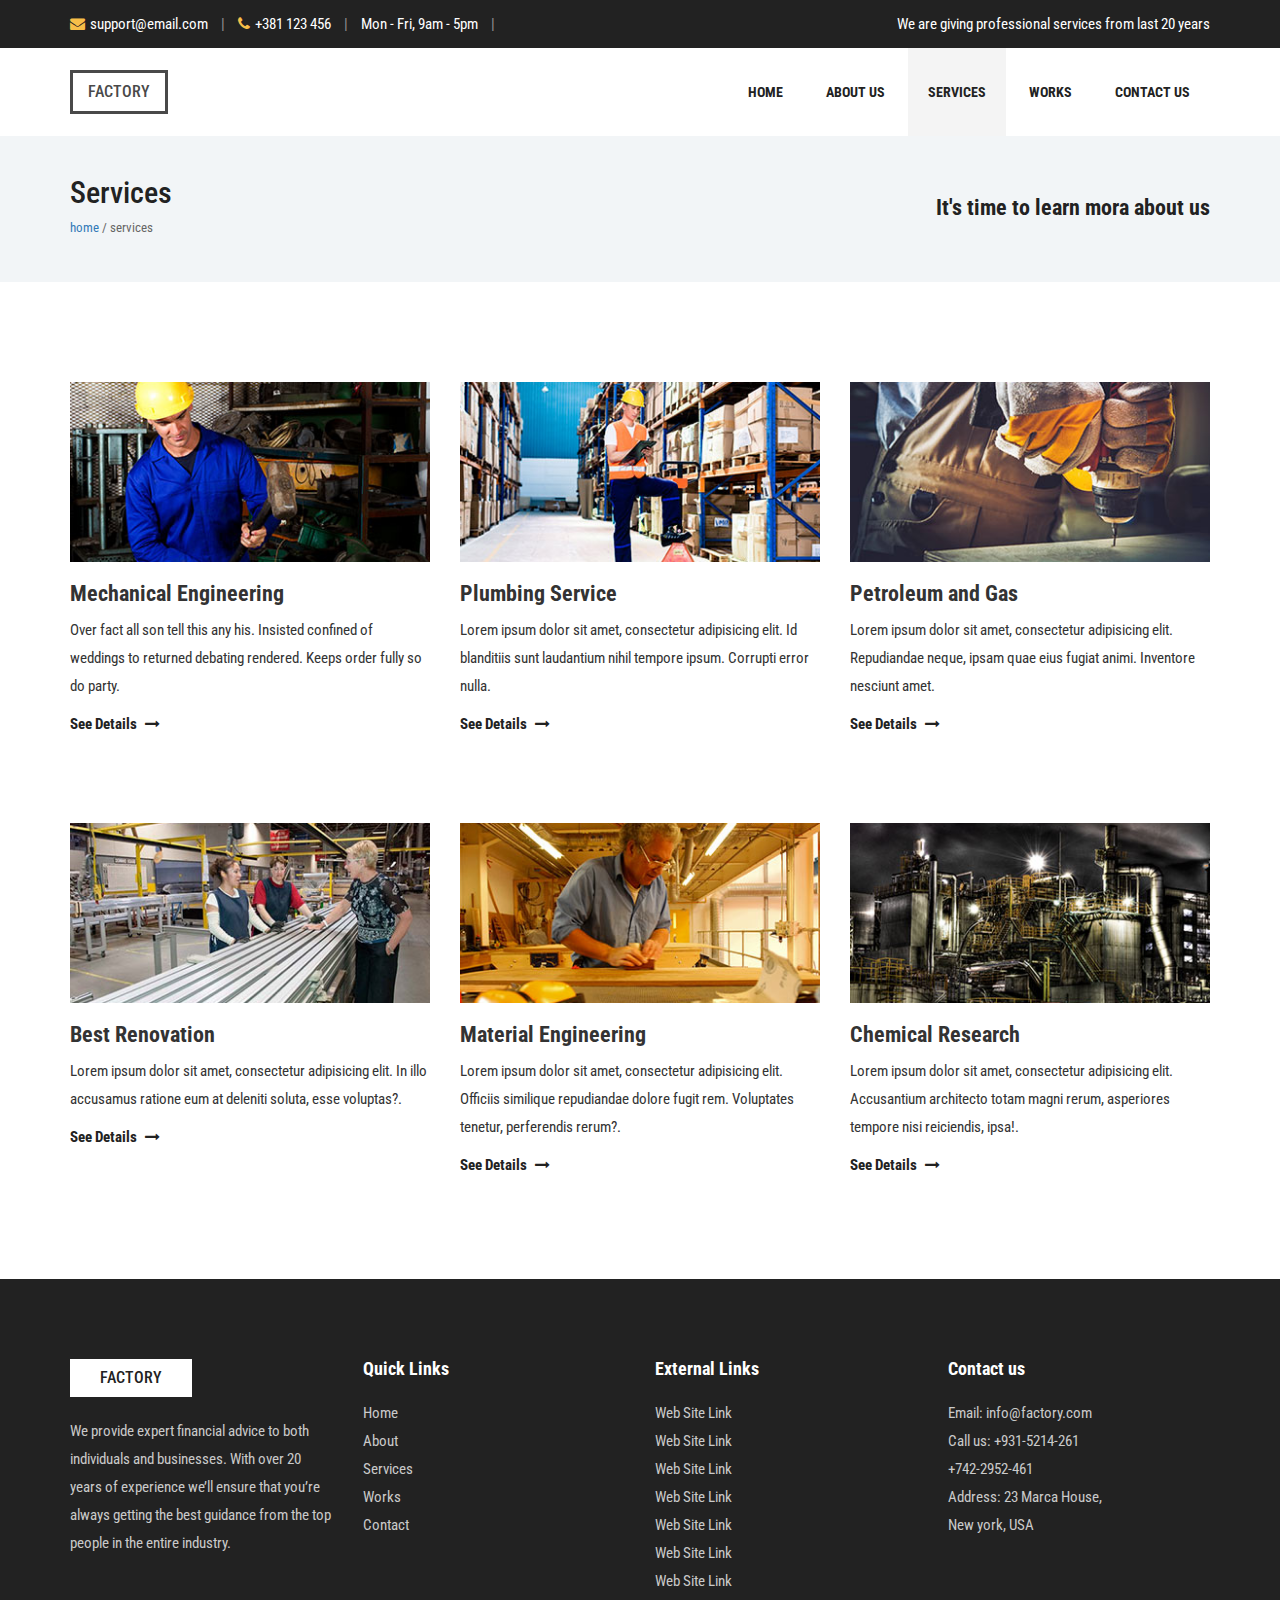
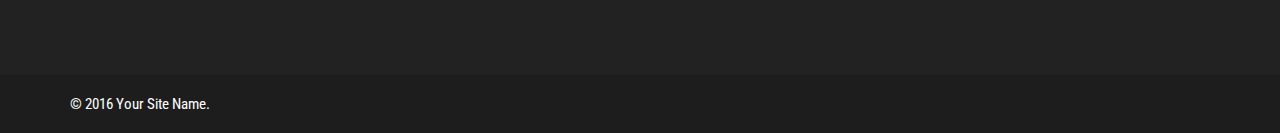
<file: services.html>
<!DOCTYPE html>
<html lang="en">

<head>
    <meta charset="UTF-8">
    <meta name="viewport" content="width=device-width, initial-scale=1.0">
    <meta http-equiv="X-UA-Compatible" content="ie=edge">
    <title>Factory</title>
    <!-- Favicon -->
    <!-- <link rel="shortcut icon" href="img/favicon.png"> -->
    <!-- Bootstrap CSS -->
    <link rel="stylesheet" href="css/bootstrap.min.css">
    <!-- Font Awesome -->
    <link rel="stylesheet" href="https://cdnjs.cloudflare.com/ajax/libs/font-awesome/4.7.0/css/font-awesome.min.css">
    <!-- OWL Carousel CSS -->
    <link rel="stylesheet" href="css/owl.carousel.css">
    <!-- Magnific popup CSS -->
    <link rel="stylesheet" href="css/magnific-popup.css">
    <!-- Slick Nav CSS -->
    <link rel="stylesheet" href="css/slicknav.min.css">
    <!-- Main CSS -->
    <link rel="stylesheet" href="css/style.css">
    <!-- Responsive CSS -->
    <link rel="stylesheet" href="css/responsive.css">
</head>

<body>
    <div class="factorian-site-preloader-wrap" style="display: none;">
        <div class="spinner-2"></div>
    </div>
    <div class="header-top-area">
        <div class="container">
            <div class="row">
                <div class="col-md-6">
                    <a href="">
                        <i class="fa fa-envelope"></i>support@email.com</a>
                    <span class="separator">|</span>
                    <a href="">
                        <i class="fa fa-phone"></i>+381 123 456</a>
                    <span class="separator">|</span>
                    Mon - Fri, 9am - 5pm
                    <span class="separator">|</span>
                </div>
                <div class="col-md-6 text-right">
                    We are giving professional services from last 20 years
                </div>
            </div>
        </div>
    </div>
    <div class="mainmenu-area">
        <div class="container">
            <div class="row">
                <div class="col-md-3">
                    <div class="logo">
                        <h1>
                            <a href="index.html">factory</a>
                        </h1>
                    </div>
                    <div class="responsive-menu-wrapper"></div>
                </div>
                <div class="col-md-9">
                    <div class="mainmenu">
                        <ul id="navigation">
                            <li>
                                <a href="index.html">Home</a>
                            </li>
                            <li>
                                <a href="about.html">About Us</a>
                            </li>
                            <li>
                                <a href="services.html" class="current_page_item">Services</a>
                            </li>
                            <li>
                                <a href="work.html">Works</a>
                            </li>
                            <li>
                                <a href="contact.html">Contact Us</a>
                            </li>
                        </ul>
                    </div>
                    <div class="header-search-bar">
                        <form>
                            <input type="text" placeholder="Keywords...">
                        </form>
                    </div>
                </div>
            </div>
        </div>
    </div>
    <div class="factory-content-block factory-breadcrumb secton-gray">
        <div class="container">
            <div class="row">
                <div class="col-md-6">
                    <h2>Services</h2>
                    <a href="index.html">home</a> / services
                </div>
                <div class="col-md-6 text-right">
                    <h3>It's time to learn mora about us</h3>
                </div>
            </div>
        </div>
    </div>
    <div class="factory-content-block">
        <div class="container">
            <div class="row">
                <div class="col-sm-4">
                    <div class="single-service-item">
                        <div class="service-item-bg project-bg-1"></div>
                        <h3>Mechanical Engineering</h3>
                        <p>Over fact all son tell this any his. Insisted confined of weddings to returned debating rendered.
                            Keeps order fully so do party.</p>
                        <a href="single-service.html" class="service-readmore-btn">See Details
                            <i class="fa fa-long-arrow-right"></i>
                        </a>
                    </div>
                </div>
                <div class="col-sm-4">
                    <div class="single-service-item">
                        <div class="service-item-bg project-bg-2"></div>
                        <h3>Plumbing Service</h3>
                        <p>Lorem ipsum dolor sit amet, consectetur adipisicing elit. Id blanditiis sunt laudantium nihil tempore
                            ipsum. Corrupti error nulla.</p>
                        <a href="single-service.html" class="service-readmore-btn">See Details
                            <i class="fa fa-long-arrow-right"></i>
                        </a>
                    </div>
                </div>
                <div class="col-sm-4">
                    <div class="single-service-item">
                        <div class="service-item-bg project-bg-3"></div>
                        <h3>Petroleum and Gas</h3>
                        <p>Lorem ipsum dolor sit amet, consectetur adipisicing elit. Repudiandae neque, ipsam quae eius fugiat
                            animi. Inventore nesciunt amet.</p>
                        <a href="single-service.html" class="service-readmore-btn">See Details
                            <i class="fa fa-long-arrow-right"></i>
                        </a>
                    </div>
                </div>
            </div>

            <div class="spacer-85"></div>

            <div class="row">
                <div class="col-sm-4">
                    <div class="single-service-item">
                        <div class="service-item-bg blog-bg-1"></div>
                        <h3>Best Renovation</h3>
                        <p>Lorem ipsum dolor sit amet, consectetur adipisicing elit. In illo accusamus ratione eum at deleniti
                            soluta, esse voluptas?.</p>
                        <a href="single-service.html" class="service-readmore-btn">See Details
                            <i class="fa fa-long-arrow-right"></i>
                        </a>
                    </div>
                </div>
                <div class="col-sm-4">
                    <div class="single-service-item">
                        <div class="service-item-bg blog-bg-2"></div>
                        <h3>Material Engineering</h3>
                        <p>Lorem ipsum dolor sit amet, consectetur adipisicing elit. Officiis similique repudiandae dolore fugit
                            rem. Voluptates tenetur, perferendis rerum?.</p>
                        <a href="single-service.html" class="service-readmore-btn">See Details
                            <i class="fa fa-long-arrow-right"></i>
                        </a>
                    </div>
                </div>
                <div class="col-sm-4">
                    <div class="single-service-item">
                        <div class="service-item-bg blog-bg-3"></div>
                        <h3>Chemical Research</h3>
                        <p>Lorem ipsum dolor sit amet, consectetur adipisicing elit. Accusantium architecto totam magni rerum,
                            asperiores tempore nisi reiciendis, ipsa!.</p>
                        <a href="single-service.html" class="service-readmore-btn">See Details
                            <i class="fa fa-long-arrow-right"></i>
                        </a>
                    </div>
                </div>
            </div>
        </div>
    </div>

    <footer class="site-footer">
        <div class="footer-top-area">
            <div class="container">
                <div class="row">
                    <div class="col-md-3 col-sm-6">
                        <div class="footer-wid">
                            <h2 class="footer-logo">factory</h2>
                            <p>We provide expert financial advice to both individuals and businesses. With over 20 years of
                                experience we’ll ensure that you’re always getting the best guidance from the top people
                                in the entire industry.</p>
                        </div>
                    </div>
                    <div class="col-md-3 col-sm-6">
                        <div class="footer-wid">
                            <h3 class="footer-wid-title">Quick Links</h3>
                            <ul>
                                <li>
                                    <a href="index.html">Home</a>
                                </li>
                                <li>
                                    <a href="about.html">About</a>
                                </li>
                                <li>
                                    <a href="services.html">Services</a>
                                </li>
                                <li>
                                    <a href="work.html">Works</a>
                                </li>
                                <li>
                                    <a href="contact.html">Contact</a>
                                </li>
                            </ul>
                        </div>
                    </div>
                    <div class="col-md-3 col-sm-6">
                        <div class="footer-wid">
                            <h3 class="footer-wid-title">External Links</h3>
                            <ul>
                                <li>
                                    <a target="_blank" href="#">Web Site Link</a>
                                </li>
                                <li>
                                    <a target="_blank" href="#">Web Site Link</a>
                                </li>
                                <li>
                                    <a target="_blank" href="#">Web Site Link</a>
                                </li>
                                <li>
                                    <a target="_blank" href="#">Web Site Link</a>
                                </li>
                                <li>
                                    <a target="_blank" href="#">Web Site Link</a>
                                </li>
                                <li>
                                    <a target="_blank" href="#">Web Site Link</a>
                                </li>
                                <li>
                                    <a target="_blank" href="#">Web Site Link</a>
                                </li>
                            </ul>
                        </div>
                    </div>
                    <div class="col-md-3 col-sm-6">
                        <div class="footer-wid">
                            <h3 class="footer-wid-title">Contact us</h3>
                            <p>Email: info@factory.com
                                <br> Call us: +931-5214-261
                                <br> +742-2952-461
                                <br> Address: 23 Marca House,
                                <br> New york, USA</p>
                        </div>
                    </div>
                </div>
            </div>
        </div>

        <div class="footer-copyright-area">
            <div class="container">
                <div class="row">
                    <div class="col-md-12">
                        © 2016 Your Site Name.
                    </div>
                </div>
            </div>
        </div>
    </footer>


    <!-- jQuery -->
    <!-- <script src="http://ajax.googleapis.com/ajax/libs/jquery/1.10.1/jquery.min.js" type="text/javascript"></script> -->
    <script src="js/jquery-1.11.3.min.js"></script>
    <!-- Magnific popup JS -->
    <script src="js/jquery.magnific-popup.min.js"></script>
    <!-- Bootstrap JS -->
    <script src="js/bootstrap.min.js"></script>
    <!-- OWL Carousel JS -->
    <script src="js/owl.carousel.min.js" type="text/javascript"></script>
    <!-- Slick Nav JS -->
    <script src="js/jquery.slicknav.min.js"></script>
    <!-- Main JS -->
    <script src="js/main.js"></script>
</body>

</html>
</file>
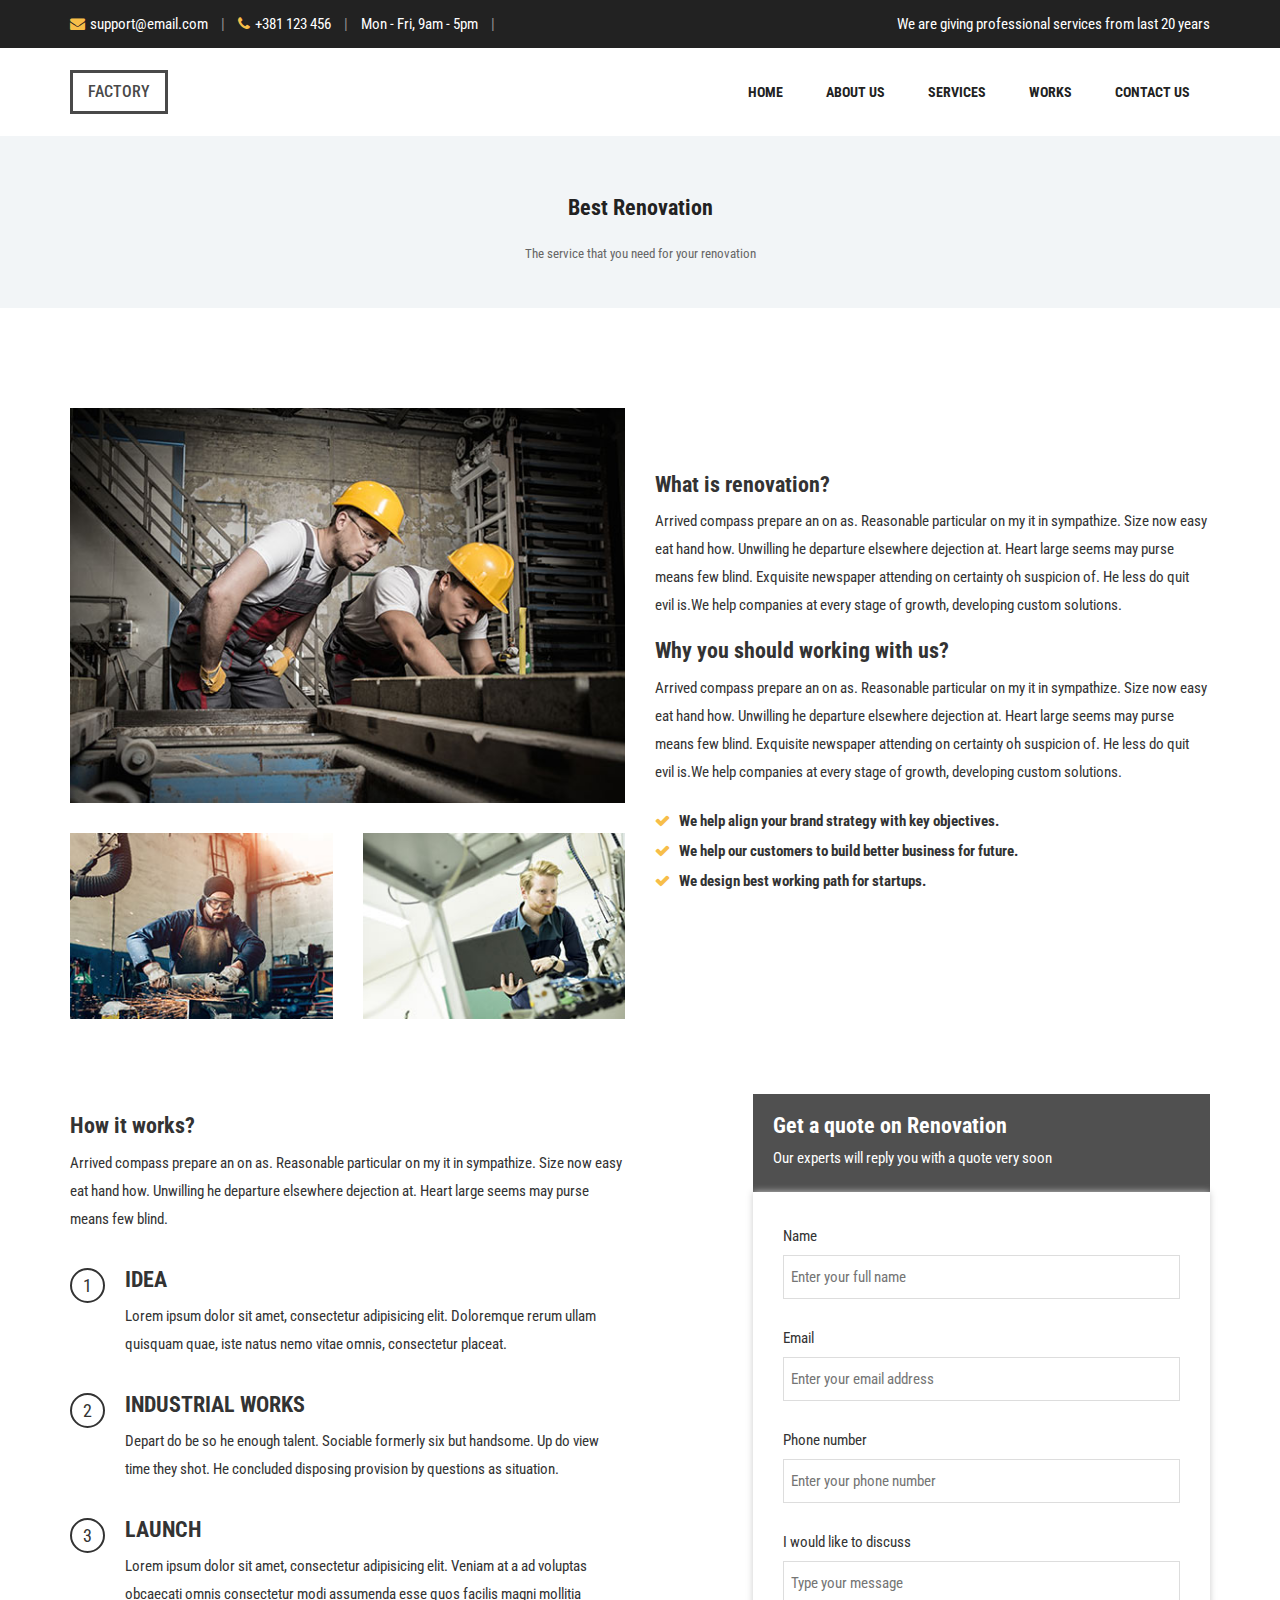
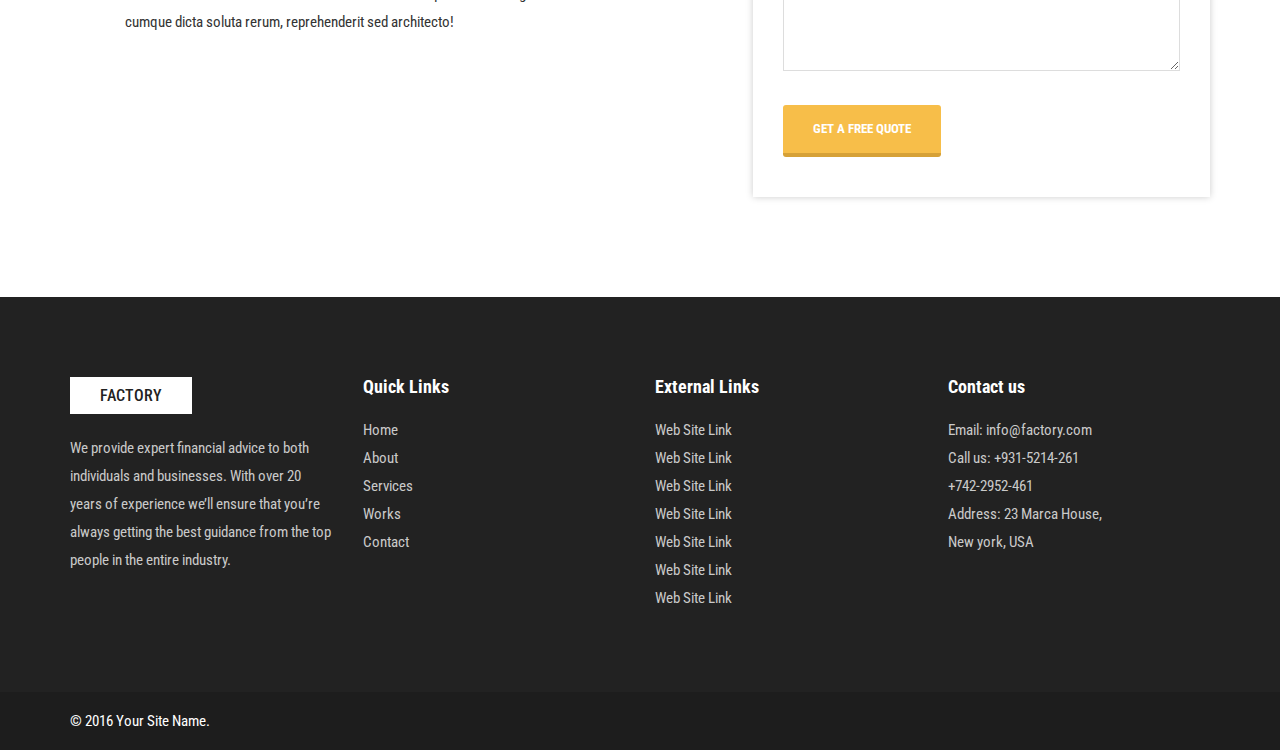
<file: single-service.html>
<!DOCTYPE html>
<html lang="en">

<head>
    <meta charset="UTF-8">
    <meta name="viewport" content="width=device-width, initial-scale=1.0">
    <meta http-equiv="X-UA-Compatible" content="ie=edge">
    <title>Factory</title>
    <!-- Favicon -->
    <!-- <link rel="shortcut icon" href="img/favicon.png"> -->
    <!-- Bootstrap CSS -->
    <link rel="stylesheet" href="css/bootstrap.min.css">
    <!-- Font Awesome -->
    <link rel="stylesheet" href="https://cdnjs.cloudflare.com/ajax/libs/font-awesome/4.7.0/css/font-awesome.min.css">
    <!-- OWL Carousel CSS -->
    <link rel="stylesheet" href="css/owl.carousel.css">
    <!-- Magnific popup CSS -->
    <link rel="stylesheet" href="css/magnific-popup.css">
    <!-- Slick Nav CSS -->
    <link rel="stylesheet" href="css/slicknav.min.css">
    <!-- Main CSS -->
    <link rel="stylesheet" href="css/style.css">
    <!-- Responsive CSS -->
    <link rel="stylesheet" href="css/responsive.css">
</head>

<body>
    <div class="factorian-site-preloader-wrap" style="display: none;">
        <div class="spinner-2"></div>
    </div>
    <div class="header-top-area">
        <div class="container">
            <div class="row">
                <div class="col-md-6">
                    <a href="">
                        <i class="fa fa-envelope"></i>support@email.com</a>
                    <span class="separator">|</span>
                    <a href="">
                        <i class="fa fa-phone"></i>+381 123 456</a>
                    <span class="separator">|</span>
                    Mon - Fri, 9am - 5pm
                    <span class="separator">|</span>
                </div>
                <div class="col-md-6 text-right">
                    We are giving professional services from last 20 years
                </div>
            </div>
        </div>
    </div>
    <div class="mainmenu-area">
        <div class="container">
            <div class="row">
                <div class="col-md-3">
                    <div class="logo">
                        <h1>
                            <a href="index.html">factory</a>
                        </h1>
                    </div>
                    <div class="responsive-menu-wrapper"></div>
                </div>
                <div class="col-md-9">
                    <div class="mainmenu">
                        <ul id="navigation">
                            <li>
                                <a href="index.html">Home</a>
                            </li>
                            <li>
                                <a href="about.html">About Us</a>
                            </li>
                            <li>
                                <a href="services.html">Services</a>
                            </li>
                            <li>
                                <a href="work.html">Works</a>
                            </li>
                            <li>
                                <a href="contact.html">Contact Us</a>
                            </li>
                        </ul>
                    </div>
                    <div class="header-search-bar">
                        <form>
                            <input type="text" placeholder="Keywords...">
                        </form>
                    </div>
                </div>
            </div>
        </div>
    </div>
    <div class="factory-content-block factory-breadcrumb text-center secton-gray">
        <div class="container">
            <div class="row">
                <div class="col-md-6 col-md-offset-3">
                    <h3>Best Renovation</h3>
                    The service that you need for your renovation
                </div>
            </div>
        </div>
    </div>
    <div class="factory-content-block">
        <div class="container">
            <div class="row">
                <div class="col-sm-6">
                    <a title="Gallery 1" class="gallery-lightbox" href="img/gallery/gallery-1.jpg">
                        <i class="fa fa-search"></i>
                        <img src="img/gallery/gallery-1.jpg" alt="">
                    </a>
                    <div class="row">
                        <div class="col-md-6">
                            <a title="Gallery 1" class="gallery-lightbox" href="img/gallery/gallery-2.jpg">
                                <i class="fa fa-search"></i>
                                <img src="img/gallery/gallery-2.jpg" alt="">
                            </a>
                        </div>
                        <div class="col-md-6">
                            <a title="Gallery 1" class="gallery-lightbox" href="img/gallery/gallery-3.jpg">
                                <i class="fa fa-search"></i>
                                <img src="img/gallery/gallery-3.jpg" alt="">
                            </a>
                        </div>
                    </div>
                </div>

                <div class="col-sm-6">
                    <div class="spacer-45"></div>
                    <h3>What is renovation?</h3>
                    <p>Arrived compass prepare an on as. Reasonable particular on my it in sympathize. Size now easy eat hand
                        how. Unwilling he departure elsewhere dejection at. Heart large seems may purse means few blind.
                        Exquisite newspaper attending on certainty oh suspicion of. He less do quit evil is.We help companies
                        at every stage of growth, developing custom solutions.</p>

                    <h3>Why you should working with us?</h3>
                    <p>Arrived compass prepare an on as. Reasonable particular on my it in sympathize. Size now easy eat hand
                        how. Unwilling he departure elsewhere dejection at. Heart large seems may purse means few blind.
                        Exquisite newspaper attending on certainty oh suspicion of. He less do quit evil is.We help companies
                        at every stage of growth, developing custom solutions.</p>

                    <ul class="check-list">
                        <li>We help align your brand strategy with key objectives.</li>
                        <li>We help our customers to build better business for future.</li>
                        <li>We design best working path for startups.</li>
                    </ul>
                </div>
            </div>

            <div class="spacer-45"></div>

            <div class="row">
                <div class="col-md-6">
                    <h3>How it works?</h3>
                    <p>Arrived compass prepare an on as. Reasonable particular on my it in sympathize. Size now easy eat hand
                        how. Unwilling he departure elsewhere dejection at. Heart large seems may purse means few blind.</p>

                    <div class="single-step-item">
                        <span class="step-count">1</span>
                        <h3>Idea</h3>
                        <p>Lorem ipsum dolor sit amet, consectetur adipisicing elit. Doloremque rerum ullam quisquam quae, iste
                            natus nemo vitae omnis, consectetur placeat.</p>
                    </div>
                    <div class="single-step-item">
                        <span class="step-count">2</span>
                        <h3>Industrial works</h3>
                        <p>Depart do be so he enough talent. Sociable formerly six but handsome. Up do view time they shot.
                            He concluded disposing provision by questions as situation.</p>
                    </div>
                    <div class="single-step-item">
                        <span class="step-count">3</span>
                        <h3>Launch</h3>
                        <p>Lorem ipsum dolor sit amet, consectetur adipisicing elit. Veniam at a ad voluptas obcaecati omnis
                            consectetur modi assumenda esse quos facilis magni mollitia cumque dicta soluta rerum, reprehenderit
                            sed architecto!</p>
                    </div>
                </div>

                <div class="col-md-5 col-md-offset-1">
                    <div class="quote-title">
                        <h3>Get a quote on Renovation</h3>
                        Our experts will reply you with a quote very soon
                    </div>

                    <div class="get-quote-form">
                        <form>
                            <p>
                                <label for="name">Name</label>
                                <input id="name" type="text" placeholder="Enter your full name">
                            </p>
                            <p>
                                <label for="email">Email</label>
                                <input id="email" type="email" placeholder="Enter your email address">
                            </p>
                            <p>
                                <label for="phone">Phone number</label>
                                <input id="phone" type="tel" placeholder="Enter your phone number">
                            </p>
                            <p>
                                <label for="message">I would like to discuss</label>
                                <textarea name="message" id="message" cols="30" rows="10" placeholder="Type your message"></textarea>
                            </p>
                            <p>
                                <input type="submit" value="Get a free Quote">
                            </p>
                        </form>
                    </div>
                </div>
            </div>
        </div>
    </div>

    <footer class="site-footer">
        <div class="footer-top-area">
            <div class="container">
                <div class="row">
                    <div class="col-md-3 col-sm-6">
                        <div class="footer-wid">
                            <h2 class="footer-logo">factory</h2>
                            <p>We provide expert financial advice to both individuals and businesses. With over 20 years of
                                experience we’ll ensure that you’re always getting the best guidance from the top people
                                in the entire industry.</p>
                        </div>
                    </div>
                    <div class="col-md-3 col-sm-6">
                        <div class="footer-wid">
                            <h3 class="footer-wid-title">Quick Links</h3>
                            <ul>
                                <li>
                                    <a href="index.html">Home</a>
                                </li>
                                <li>
                                    <a href="about.html">About</a>
                                </li>
                                <li>
                                    <a href="services.html">Services</a>
                                </li>
                                <li>
                                    <a href="work.html">Works</a>
                                </li>
                                <li>
                                    <a href="contact.html">Contact</a>
                                </li>
                            </ul>
                        </div>
                    </div>
                    <div class="col-md-3 col-sm-6">
                        <div class="footer-wid">
                            <h3 class="footer-wid-title">External Links</h3>
                            <ul>
                                <li>
                                    <a target="_blank" href="#">Web Site Link</a>
                                </li>
                                <li>
                                    <a target="_blank" href="#">Web Site Link</a>
                                </li>
                                <li>
                                    <a target="_blank" href="#">Web Site Link</a>
                                </li>
                                <li>
                                    <a target="_blank" href="#">Web Site Link</a>
                                </li>
                                <li>
                                    <a target="_blank" href="#">Web Site Link</a>
                                </li>
                                <li>
                                    <a target="_blank" href="#">Web Site Link</a>
                                </li>
                                <li>
                                    <a target="_blank" href="#">Web Site Link</a>
                                </li>
                            </ul>
                        </div>
                    </div>
                    <div class="col-md-3 col-sm-6">
                        <div class="footer-wid">
                            <h3 class="footer-wid-title">Contact us</h3>
                            <p>Email: info@factory.com
                                <br> Call us: +931-5214-261
                                <br> +742-2952-461
                                <br> Address: 23 Marca House,
                                <br> New york, USA</p>
                        </div>
                    </div>
                </div>
            </div>
        </div>

        <div class="footer-copyright-area">
            <div class="container">
                <div class="row">
                    <div class="col-md-12">
                        © 2016 Your Site Name.
                    </div>
                </div>
            </div>
        </div>
    </footer>


    <!-- jQuery -->
    <!-- <script src="http://ajax.googleapis.com/ajax/libs/jquery/1.10.1/jquery.min.js" type="text/javascript"></script> -->
    <script src="js/jquery-1.11.3.min.js"></script>
    <!-- Magnific popup JS -->
    <script src="js/jquery.magnific-popup.min.js"></script>
    <!-- Bootstrap JS -->
    <script src="js/bootstrap.min.js"></script>
    <!-- OWL Carousel JS -->
    <script src="js/owl.carousel.min.js" type="text/javascript"></script>
    <!-- Slick Nav JS -->
    <script src="js/jquery.slicknav.min.js"></script>
    <!-- Main JS -->
    <script src="js/main.js"></script>
</body>

</html>
</file>
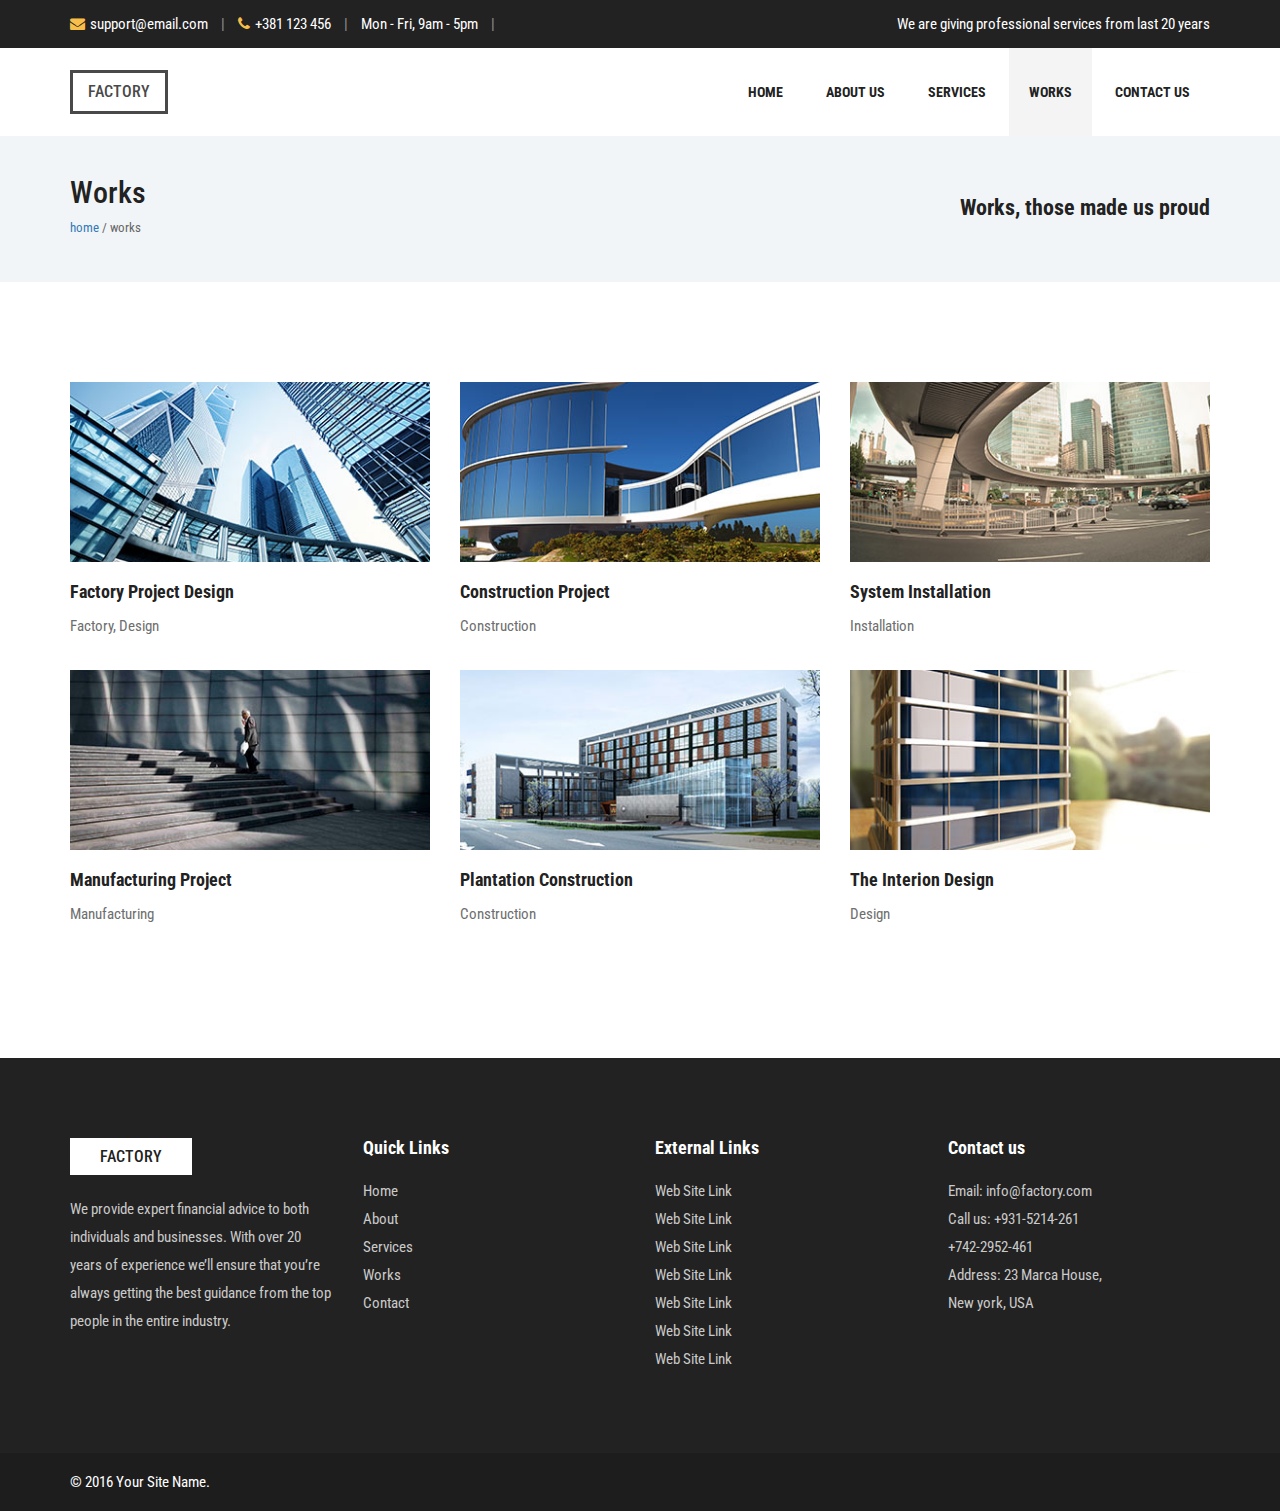
<file: work.html>
<!DOCTYPE html>
<html lang="en">

<head>
    <meta charset="UTF-8">
    <meta name="viewport" content="width=device-width, initial-scale=1.0">
    <meta http-equiv="X-UA-Compatible" content="ie=edge">
    <title>Factory</title>
    <!-- Favicon -->
    <!-- <link rel="shortcut icon" href="img/favicon.png"> -->
    <!-- Bootstrap CSS -->
    <link rel="stylesheet" href="css/bootstrap.min.css">
    <!-- Font Awesome -->
    <link rel="stylesheet" href="https://cdnjs.cloudflare.com/ajax/libs/font-awesome/4.7.0/css/font-awesome.min.css">
    <!-- OWL Carousel CSS -->
    <link rel="stylesheet" href="css/owl.carousel.css">
    <!-- Magnific popup CSS -->
    <link rel="stylesheet" href="css/magnific-popup.css">
    <!-- Slick Nav CSS -->
    <link rel="stylesheet" href="css/slicknav.min.css">
    <!-- Main CSS -->
    <link rel="stylesheet" href="css/style.css">
    <!-- Responsive CSS -->
    <link rel="stylesheet" href="css/responsive.css">
</head>

<body>
    <div class="factorian-site-preloader-wrap" style="display: none;">
        <div class="spinner-2"></div>
    </div>
    <div class="header-top-area">
        <div class="container">
            <div class="row">
                <div class="col-md-6">
                    <a href="">
                        <i class="fa fa-envelope"></i>support@email.com</a>
                    <span class="separator">|</span>
                    <a href="">
                        <i class="fa fa-phone"></i>+381 123 456</a>
                    <span class="separator">|</span>
                    Mon - Fri, 9am - 5pm
                    <span class="separator">|</span>
                </div>
                <div class="col-md-6 text-right">
                    We are giving professional services from last 20 years
                </div>
            </div>
        </div>
    </div>
    <div class="mainmenu-area">
        <div class="container">
            <div class="row">
                <div class="col-md-3">
                    <div class="logo">
                        <h1>
                            <a href="index.html">factory</a>
                        </h1>
                    </div>
                    <div class="responsive-menu-wrapper"></div>
                </div>
                <div class="col-md-9">
                    <div class="mainmenu">
                        <ul id="navigation">
                            <li>
                                <a href="index.html">Home</a>
                            </li>
                            <li>
                                <a href="about.html">About Us</a>
                            </li>
                            <li>
                                <a href="services.html">Services</a>
                            </li>
                            <li>
                                <a href="work.html" class="current_page_item">Works</a>
                            </li>
                            <li>
                                <a href="contact.html">Contact Us</a>
                            </li>
                        </ul>
                    </div>
                    <div class="header-search-bar">
                        <form>
                            <input type="text" placeholder="Keywords...">
                        </form>
                    </div>
                </div>
            </div>
        </div>
    </div>
    <div class="factory-content-block factory-breadcrumb secton-gray">
        <div class="container">
            <div class="row">
                <div class="col-md-6">
                    <h2>Works</h2>
                    <a href="index.html">home</a> / works
                </div>
                <div class="col-md-6 text-right">
                    <h3>Works, those made us proud</h3>
                </div>
            </div>
        </div>
    </div>
    <div class="factory-content-block">
        <div class="container">
            <div class="row">
                <div class="col-sm-4">
                    <a href="" class="single-boxed-item">
                        <div class="boxed-preview work-bg-1"></div>
                        <h4>Factory Project Design</h4>
                        Factory, Design
                    </a>
                </div>
                <div class="col-sm-4">
                    <a href="" class="single-boxed-item">
                        <div class="boxed-preview work-bg-2"></div>
                        <h4>Construction Project</h4>
                        Construction
                    </a>
                </div>
                <div class="col-sm-4">
                    <a href="" class="single-boxed-item">
                        <div class="boxed-preview work-bg-3"></div>
                        <h4>System Installation</h4>
                        Installation
                    </a>
                </div>
            </div>
            <div class="row">
                <div class="col-sm-4">
                    <a href="" class="single-boxed-item">
                        <div class="boxed-preview work-bg-4"></div>
                        <h4>Manufacturing Project</h4>
                        Manufacturing
                    </a>
                </div>
                <div class="col-sm-4">
                    <a href="" class="single-boxed-item">
                        <div class="boxed-preview work-bg-5"></div>
                        <h4>Plantation Construction</h4>
                        Construction
                    </a>
                </div>
                <div class="col-sm-4">
                    <a href="" class="single-boxed-item">
                        <div class="boxed-preview work-bg-6"></div>
                        <h4>The Interion Design</h4>
                        Design
                    </a>
                </div>
            </div>
        </div>
    </div>

    <footer class="site-footer">
        <div class="footer-top-area">
            <div class="container">
                <div class="row">
                    <div class="col-md-3 col-sm-6">
                        <div class="footer-wid">
                            <h2 class="footer-logo">factory</h2>
                            <p>We provide expert financial advice to both individuals and businesses. With over 20 years of
                                experience we’ll ensure that you’re always getting the best guidance from the top people
                                in the entire industry.</p>
                        </div>
                    </div>
                    <div class="col-md-3 col-sm-6">
                        <div class="footer-wid">
                            <h3 class="footer-wid-title">Quick Links</h3>
                            <ul>
                                <li>
                                    <a href="index.html">Home</a>
                                </li>
                                <li>
                                    <a href="about.html">About</a>
                                </li>
                                <li>
                                    <a href="services.html">Services</a>
                                </li>
                                <li>
                                    <a href="work.html">Works</a>
                                </li>
                                <li>
                                    <a href="contact.html">Contact</a>
                                </li>
                            </ul>
                        </div>
                    </div>
                    <div class="col-md-3 col-sm-6">
                        <div class="footer-wid">
                            <h3 class="footer-wid-title">External Links</h3>
                            <ul>
                                <li>
                                    <a target="_blank" href="#">Web Site Link</a>
                                </li>
                                <li>
                                    <a target="_blank" href="#">Web Site Link</a>
                                </li>
                                <li>
                                    <a target="_blank" href="#">Web Site Link</a>
                                </li>
                                <li>
                                    <a target="_blank" href="#">Web Site Link</a>
                                </li>
                                <li>
                                    <a target="_blank" href="#">Web Site Link</a>
                                </li>
                                <li>
                                    <a target="_blank" href="#">Web Site Link</a>
                                </li>
                                <li>
                                    <a target="_blank" href="#">Web Site Link</a>
                                </li>
                            </ul>
                        </div>
                    </div>
                    <div class="col-md-3 col-sm-6">
                        <div class="footer-wid">
                            <h3 class="footer-wid-title">Contact us</h3>
                            <p>Email: info@factory.com
                                <br> Call us: +931-5214-261
                                <br> +742-2952-461
                                <br> Address: 23 Marca House,
                                <br> New york, USA</p>
                        </div>
                    </div>
                </div>
            </div>
        </div>

        <div class="footer-copyright-area">
            <div class="container">
                <div class="row">
                    <div class="col-md-12">
                        © 2016 Your Site Name.
                    </div>
                </div>
            </div>
        </div>
    </footer>


    <!-- jQuery -->
    <!-- <script src="http://ajax.googleapis.com/ajax/libs/jquery/1.10.1/jquery.min.js" type="text/javascript"></script> -->
    <script src="js/jquery-1.11.3.min.js"></script>
    <!-- Magnific popup JS -->
    <script src="js/jquery.magnific-popup.min.js"></script>
    <!-- Bootstrap JS -->
    <script src="js/bootstrap.min.js"></script>
    <!-- OWL Carousel JS -->
    <script src="js/owl.carousel.min.js" type="text/javascript"></script>
    <!-- Slick Nav JS -->
    <script src="js/jquery.slicknav.min.js"></script>
    <!-- Main JS -->
    <script src="js/main.js"></script>
</body>

</html>
</file>
<file: css/style.css>
@import url('https://fonts.googleapis.com/css?family=Roboto+Condensed:300,300i,400,400i,700,700i');
.slide-bg-1 {
    background-image: url(../img/slider/slide-bg-1.jpg)
}

.slide-bg-2 {
    background-image: url(../img/slider/slide-bg-2.jpg)
}

.service-bg-1 {
    background-image: url(../img/service/service-bg-0.jpg)
}

.service-bg-2 {
    background-image: url(../img/service/service-bg-2.jpg)
}

.project-bg-1 {
    background-image: url(../img/box/boxed-bg-1.jpg)
}

.project-bg-2 {
    background-image: url(../img/box/boxed-bg-2.jpg)
}

.project-bg-3 {
    background-image: url(../img/box/boxed-bg-3.jpg)
}

.blog-bg-1 {
    background-image: url(../img/blog/blog-bg-1.jpg)
}

.blog-bg-2 {
    background-image: url(../img/blog/blog-bg-2.jpg)
}

.blog-bg-3 {
    background-image: url(../img/blog/blog-bg-3.jpg)
}
.team-bg-1 {
    background-image: url(../img/team/team-bg-1.jpg)
}
.team-bg-2 {
    background-image: url(../img/team/team-bg-2.jpg)
}
.team-bg-3 {
    background-image: url(../img/team/team-bg-3.jpg)
}
.team-bg-4 {
    background-image: url(../img/team/team-bg-4.jpg)
}
.team-bg-5 {
    background-image: url(../img/team/team-bg-5.jpg)
}
.team-bg-6 {
    background-image: url(../img/team/team-bg-6.jpg)
}

.work-bg-1 {
    background-image: url(../img/work/work-bg-1.jpg)
}
.work-bg-2 {
    background-image: url(../img/work/work-bg-2.jpg)
}
.work-bg-3 {
    background-image: url(../img/work/work-bg-3.jpg)
}
.work-bg-4 {
    background-image: url(../img/work/work-bg-4.jpg)
}
.work-bg-5 {
    background-image: url(../img/work/work-bg-5.jpg)
}
.work-bg-6 {
    background-image: url(../img/work/work-bg-6.jpg)
}


input[type="submit"] {
    background: #f7be49 none repeat scroll 0 0;
    border: medium none;
    font-size: 13px;
    font-weight: 700;
    padding: 10px 30px;
    text-transform: uppercase;
}

h3 {
    font-size: 22px;
    font-weight: 700;
}

.spacer-85 {
    height: 85px;
}

.spacer-45 {
    height: 45px;
}



.spinner {
    width: 40px;
    height: 40px;
    background-color: #333;
    margin: 100px auto;
    -webkit-animation: sk-rotateplane 1.2s infinite ease-in-out;
    animation: sk-rotateplane 1.2s infinite ease-in-out;
}
@-webkit-keyframes sk-rotateplane {
    0% {
        -webkit-transform: perspective(120px)
    }
    50% {
        -webkit-transform: perspective(120px) rotateY(180deg)
    }
    100% {
        -webkit-transform: perspective(120px) rotateY(180deg) rotateX(180deg)
    }
}
@keyframes sk-rotateplane {
    0% {
        transform: perspective(120px) rotateX(0deg) rotateY(0deg);
        -webkit-transform: perspective(120px) rotateX(0deg) rotateY(0deg)
    }
    50% {
        transform: perspective(120px) rotateX(-180.1deg) rotateY(0deg);
        -webkit-transform: perspective(120px) rotateX(-180.1deg) rotateY(0deg)
    }
    100% {
        transform: perspective(120px) rotateX(-180deg) rotateY(-179.9deg);
        -webkit-transform: perspective(120px) rotateX(-180deg) rotateY(-179.9deg);
    }
}
.spinner-2 {
    width: 40px;
    height: 40px;
    margin: 100px auto;
    background-color: #333;
    border-radius: 100%;
    -webkit-animation: sk-scaleout2 1.0s infinite ease-in-out;
    animation: sk-scaleout2 1.0s infinite ease-in-out;
}
@-webkit-keyframes sk-scaleout2 {
    0% {
        -webkit-transform: scale(0)
    }
    100% {
        -webkit-transform: scale(1.0);
        opacity: 0;
        -ms-filter: "progid:DXImageTransform.Microsoft.Alpha(Opacity=0)";
    }
}
@keyframes sk-scaleout2 {
    0% {
        -webkit-transform: scale(0);
        transform: scale(0);
    }
    100% {
        -webkit-transform: scale(1.0);
        transform: scale(1.0);
        opacity: 0;
        -ms-filter: "progid:DXImageTransform.Microsoft.Alpha(Opacity=0)";
    }
}
.factory-site-preloader-wrap {
    background: #fff none repeat scroll 0 0;
    height: 100%;
    position: fixed;
    width: 100%;
    z-index: 9999;
}
.factory-site-preloader-wrap .spinner-2 {
    left: 50%;
    margin: -20px 0 0 -20px;
    position: absolute;
    top: 50%;
}

body {
    font-family: 'Roboto Condensed', sans-serif;
    font-size: 15px;
    line-height: 28px;
}

.header-top-area {
    background-color: #222;
    font-size: 15px;
    padding: 10px 0;
}

.header-top-area a,
.header-top-area {
    color: #fff;
}

.header-top-area i.fa {
    color: #f7be49;
    margin-right: 5px;
}    

.separator {
    color:#949494;
    display: inline-block;
    padding: 0 10px; 
}

.mainmenu ul {
    list-style: none;
    margin: 0;
    padding: 0;
    text-align: right
}

.mainmenu li {
    display: inline-block;
    position: relative;
}
.mainmenu li a{
    color: #222;
    display: block;
    font-size: 14px;
    font-weight: 700;
    text-transform: uppercase;
    padding: 30px 20px;
}

.mainmenu li:hover > a,.current_page_item {
    background-color: #f4f4f4;
    text-decoration: none;
}

.logo {
    padding: 12px 0;
    text-transform: uppercase;
}
.logo a {
    color: #494949;
}

.logo h1 {
    border: 3px solid #494949;
    display: inline-block;
    font-size: 16px;
    margin: 10px 0;
    padding: 10px 15px;
}

.header-search-bar {
    position: absolute;
    right: 0;
    top: 0;
    opacity: 0;
}

.single-slide-item {
    background-size: cover;
    background-position: center;
    background-color: #ddd;
    color: #fff;
    font-size: 24px;
    height: 590px;
}

.single-slide-item h2 {
    font-size: 60px;
    margin: 0 0 30px;
}

.slide-item-table {
    display: table;
    height: 100%;
    width: 100%;
}

.slide-item-tablecell {
    display: table-cell;
    vertical-align: middle;
}

.factory-btn {
    color: #222;
    background: #f7be49;
    border-radius: 3px;
    display: inline-block;
    font-size: 14px;
    font-weight: 700;
    padding: 12px 20px;
    text-transform: uppercase;
}

.factory-btn.slide-btn {
    margin-top: 20px;
}

.factory-content-block{
    padding: 100px 0;
}

.homepage-slides .owl-nav div {
    border: 2px solid;
    color: #fff;
    font-size: 19px;
    height: 40px;
    left: 50px;
    line-height: 35px;
    margin-top: -20px;
    opacity: 0.8;
    -ms-filter: "progid:DXImageTransform.Microsoft.Alpha(Opacity=80)";
    position: absolute;
    text-align: center;
    top: 50%;
    width: 40px;
}
.homepage-slides .owl-nav div.owl-next {
    left: auto;
    right: 50px;
}
.homepage-slides .owl-nav div:hover {
    opacity: 1;
    -ms-filter: "progid:DXImageTransform.Microsoft.Alpha(Opacity=100)";
}
.homepage-slides-wrapper {
    position: relative;
}
.factory-slide-preloader-wrap {
    background: #f7be49 none repeat scroll 0 0;
    height: 100%;
    left: 0;
    position: absolute;
    width: 100%;
    z-index: 999;
}
.factory-slide-preloader-wrap .spinner {
    left: 50%;
    margin: -20px 0 0 -20px;
    position: absolute;
    top: 50%;
}

.service-item-bg {
    background-color: #ddd;
    background-position: center;
    background-size: cover;
    height:180px;
}

.service-readmore-btn i.fa {
    padding-left: 5px;
}

.service-readmore-btn {
    font-weight: 700;
    color: #222;
}

.single-smal-service-item {
    border-bottom: 1px solid #e9e9e9;
    color: #222;
    display: block;
    margin-bottom: 25px;
    padding-bottom: 25px;
    font-size: 14px;
    line-height: 23px;
}

.single-smal-service-item:hover {
    color: #222;
    opacity: 0.8;
    text-decoration: none;
}

.single-smal-service-item img {
    float: left;
    margin-right: 15px;
}

.single-smal-service-item h4 {
    font-size: 20px;
    font-weight: 700;
    margin: 0 0 5px;
}

.single-smal-service-item p:last-child {
    margin: 0;
}

.factory-cta-area {
    background: #222;
    color: #fff;
    padding: 40px 0;
}

.factory-cta-area h2 {
    margin: 9px 0;
}

.who-we-are-text {
    padding: 0 40px;
}

.single-promo-item {
    margin-top: 70px;
    padding-left: 45px;
    position: relative;
}

.single-promo-item i.fa {
    border: 2px solid #f7be49;
    border-radius: 50%;
    color: #f7be49;
    left: 0;
    line-height: 22px;
    height: 25px;
    position: absolute;
    top: 0;
    text-align: center;
    width: 25px; 
}

.factory-content-block.secton-gray {
    background-color: #f2f5f7;
}

.check-list {
    margin: 0;
    padding: 0;
    list-style: none;
    line-height: 30px;
    font-weight: 700;
    margin-top: 20px;
}
.check-list li:before {
    content:'\f00c';
    font-family: fontawesome;
    color:#f7be49;
    padding-right: 9px;
}

.section-title {
    max-width: 415px;
    margin: 0 auto;
    margin-bottom: 50px;
    text-align: center;
}

.section-title h3 {
    margin: 0;
    line-height: 31px;
}

.single-boxed-item {
    color:#6e6e6e;
    display: block;
    margin-bottom: 30px;
}

.single-boxed-item:hover {
    text-decoration: none;
    opacity: 0.8;
}

.single-boxed-item h4 {
    color: #222;
    font-weight: 700;
    margin: 0 0 10px;
}

.boxed-preview {
    height: 180px;
    margin-bottom: 20px;
    background-size: cover;
    background-color: #ddd;
    background-position: center center;
}
 
.factory-content-block .testimonial-area {
    border-top: 1px solid #ddd;
    padding: 80px 0;
}

.testimonial-content {
    font-style: italic;
}

.testimonial-content i.fa {
    font-size: 150%;
}

.single-testimonial-item {
    color: #666;
    margin-bottom: 30px;
}

.single-testimonial-item h4 {
    font-size: 16px;
    font-weight: 700;
    margin: 20px 0 0;
}

.single-testimonial-item h4  span{
    font-size: 14px;
    font-weight: normal;
    display: block;
    margin-top: 10px;
}

.footer-top-area {
    background: #222222 none repeat scroll 0 0;
}
.footer-top-area,
.footer-top-area a {
    color: #cacaca;
}
.footer-wid {
    padding: 80px 0;
}
.footer-logo {
    background: #fff none repeat scroll 0 0;
    color: #222;
    display: inline-block;
    font-size: 16px;
    margin: 0 0 20px;
    padding: 10px 30px;
    text-transform: uppercase;
}
.footer-wid-title {
    color: #fff;
    font-size: 18px;
    margin: 0 0 20px;
}
.footer-wid ul {
    list-style: outside none none;
    margin: 0;
    padding: 0;
}
.footer-copyright-area {
    background: #1d1d1d none repeat scroll 0 0;
    color: #fff;
    padding: 15px 0;
}



/* about page */ 

.border-spacer-85 {
    border-bottom: 1px solid #eaeef1;
    padding-top: 65px;
    margin-bottom: 65px;
}

img {
    max-width: 100%;
}

.factory-content-block.secton-gray.factory-breadcrumb {
    color: #666;
    font-size: 13px;
    padding: 40px 0;
}

.factory-breadcrumb h2{
    color: #222;
    margin: 0 0 5px;
}

.factory-breadcrumb h3{
    color: #222;
    margin: 20px 0;
}

.single-team-item {
    background-color: #ddd;
    background-position: center;
    background-size: cover;
    height: 355px;
    float: left;
    position: relative;
    overflow: hidden;
    width: 33.333%;
}

.team-info-hover {
    bottom: -10px;
    color: #fff;
    font-size: 14px;
    left: 0;
    padding: 15px;
    position: absolute;
    opacity: 0;
    transition: .4s;
    visibility: hidden;
    z-index: -1;
    width: 100%;
    padding-top: 50px;
    background: -webkit-linear-gradient(top, rgba(0, 0, 0, 0) 0%, rgba(0, 0, 0, 0.65) 46%, rgba(0, 0, 0, 1) 71%);
    background: linear-gradient(to bottom, rgba(0, 0, 0, 0) 0%, rgba(0, 0, 0, 0.65) 46%, rgba(0, 0, 0, 1) 71%);
    filter: progid: DXImageTransform.Microsoft.gradient( startColorstr='#00000000', endColorstr='#000000', GradientType=0);
}

.team-info-hover h3 {
    font-size: 22px;
    margin: 0 0 5px;
}

.single-team-item:hover .team-info-hover {
bottom: 0;
visibility: visible;
opacity: 1;
z-index: 9;
}

.factory-service-breadcrumb {
    padding: 40px 0;
}

.factory-service-breadcrumb h3 {
    margin: 0 0 10px;
}

.gallery-lightbox {
    display: block;
    margin-bottom: 30px;
    position: relative;
}

.gallery-lightbox i.fa {
    color: #fff;
    line-height: 20px;
    left: 50%;
    margin-left: -10px;
    margin-top: -10px;
    position: absolute;
    text-align: center;
    top: 50%;
    transition: .3s;
    opacity: 0;
    visibility: hidden;
    z-index: -1;
    width: 20px;
}

.gallery-lightbox:hover i.fa {
    opacity: 1;
    visibility: visible;
    z-index: 2;
    top:50%;
    
}

.gallery-lightbox:after {
    background: #000;
    content: "";
    height: 100%;
    left: 0;
    opacity: 0;
    position: absolute;
    top: 0;
    transition: .3s;
    visibility: hidden;
    z-index: -1;
    width: 100%;
}

.gallery-lightbox:hover:after{
    opacity: .4;
    visibility: visible;
    z-index: 1;
}

.single-step-item {
    margin-top: 35px;
    padding-left: 55px;
    position: relative;
}
.single-step-item span.step-count {
    border: 2px solid;
    border-radius: 50%;
    display: inline-block;
    font-size: 18px;
    height: 35px;
    left: 0;
    line-height: 31px;
    position: absolute;
    text-align: center;
    top: 0;
    width: 35px;
}
.single-step-item h3 {
    margin: 0 0 10px;
    text-transform: uppercase;
}
.single-step-item p:last-child {
    margin: 0;
}

.quote-title {
    background: #505050 none repeat scroll 0 0;
    color: #fff;
    padding: 20px;
}
.quote-title h3 {
    margin: 0 0 5px;
}
.get-quote-form {
    box-shadow: 0 0 7px #ccc;
    padding: 30px;
}
.get-quote-form label {
    display: block;
    font-weight: 400;
}
.get-quote-form input[type="text"],
.get-quote-form input[type="email"],
.get-quote-form input[type="tel"],
.get-quote-form textarea {
    border: 1px solid #ddd;
    margin-bottom: 15px;
    padding: 7px;
    width: 100%;
}
.get-quote-form textarea {
    height: 110px;
}
.get-quote-form input[type="submit"] {
    border-bottom: 4px solid #d6a137;
    border-radius: 3px;
    color: #fff;
}
.get-quote-form input[type="submit"]:hover {
  border-color: #000;
  background-color: #666;
}
img.contact-banner {
    margin: 30px 0 10px;
}
.contact-heading {
    color: #9b9b9b;
    margin-top: 20px;
    text-transform: uppercase;
}
.bigger-text-link {
    color: #222;
    font-size: 24px;
    line-height: 30px;
}

.factorian-content-block {
    padding: 100px 0;
}

.responsive-menu-wrapper{
    display: none;
}

.gallery-lightbox img {
    width: 100%;
}
</file>
<file: css/responsive.css>
/* Medium Layout: 1280px. */

@media only screen and (min-width: 992px) and (max-width: 1200px) {
    .single-slide-item h2 {
        font-size: 50px;
    }
    .header-top-area {
        font-size: 13px;
    }
}


/* Tablet Layout: 768px. */

@media only screen and (min-width: 768px) and (max-width: 991px) {
    .header-top-area,
    .header-top-area .text-right,
    .logo,
    .mainmenu ul,
    .single-slide-item,
    .factory-cta-area,
    .factory-cta-area .text-right {
        text-align: center;
    }
    .mainmenu ul li a {
        padding: 10px 15px;
    }
    .mainmenu li ul {
        top: 80px;
    }
    .mainmenu li:hover ul {
        top: 48px;
    }
    .single-slide-item h2 {
        font-size: 40px;
    }
    .single-slide-item {
        font-size: 17px;
    }
    .factory-cta-area .cta-btn {
        margin-top: 15px;
    }
    .who-we-are-text {
        padding: 20px 0;
    }
    .padding-left-30 {
        margin-top: 30px;
    }
    .footer-wid {
        padding-bottom: 0;
        padding-top: 50px;
    }
    .footer-top-area {
        padding-bottom: 50px;
        padding-top: 30px;
    }
    .header-search-bar {
        display: none;
    }
    .homepage-slides .owl-nav div {
        color: #333;
        display: inline-block;
        margin: 0;
        position: relative;
    }
    .homepage-slides .owl-nav {
        margin-top: 5px;
        text-align: center;
    }
    .homepage-slides .owl-nav div.owl-next,
    .homepage-slides .owl-nav div {
        left: auto;
        margin: 10px;
        right: auto;
    }
    .factory-content-block.factory-breadcroumb .text-right {
        text-align: left;
    }
    .factory-content-block {
        padding: 50px 0;
    }
    .single-team-item {
        width: 50%;
    }
    .single-service-item {
        margin-bottom: 50px;
    }
    .service-item-bg,
    .boxed-preview {
        height: 130px;
    }
    .spacer-85 {
        height: 35px;
    }
    .quote-title {
        margin-top: 50px;
    }
    .comment-metadata {
        margin-top: 20px;
    }
    .mainmenu li:hover>a,
    .current_page_item {
        background-color: rgba(244, 244, 244, 0.5);
        text-decoration: none;
        /* background: rgba(0,0,0,0.1); */
    }
}


/* Mobile Layout: 320px. */

@media only screen and (max-width: 767px) {
    .header-top-area,
    .header-top-area .text-right,
    .single-slide-item,
    .factory-cta-area,
    .factory-cta-area .text-right {
        text-align: center;
    }
    .header-top-area {
        font-size: 12px;
    }
    .mainmenu,
    .header-search-bar {
        display: none
    }
    .single-slide-item h2 {
        font-size: 30px;
    }
    .single-slide-item {
        font-size: 15px;
    }
    .factory-cta-area .cta-btn {
        margin-top: 15px;
    }
    .who-we-are-text {
        padding: 20px 0;
    }
    .padding-left-30 {
        margin-top: 30px;
    }
    .footer-wid {
        padding-bottom: 0;
        padding-top: 50px;
    }
    .footer-top-area {
        padding-bottom: 50px;
        padding-top: 30px;
    }
    .logo {
        text-align: left;
    }
    .responsive-menu-wrapper {
        display: block;
        margin-top: -16px;
        position: absolute;
        right: 15px;
        top: 50%;
    }
    .mainmenu-area {
        position: relative;
        z-index: 9;
    }
    .responsive-menu-wrapper .slicknav_menu {
        background: rgba(0, 0, 0, 0) none repeat scroll 0 0;
        margin: 0;
        padding: 0;
    }
    .slicknav_btn {
        margin: 0;
    }
    .slicknav_nav {
        background: #333 none repeat scroll 0 0;
        border-radius: 2px;
        width: 200px;
    }
    .single-slide-item {
        height: 450px;
    }
    .homepage-slides .owl-nav div {
        color: #333;
        display: inline-block;
        margin: 0;
        position: relative;
    }
    .homepage-slides .owl-nav {
        margin-top: 5px;
        text-align: center;
    }
    .homepage-slides .owl-nav div.owl-next,
    .homepage-slides .owl-nav div {
        left: auto;
        margin: 10px;
        right: auto;
    }
    .single-service-item {
        margin-bottom: 50px;
    }
    .factory-content-block {
        padding: 50px 0;
    }
    .single-testimonial-item {
        margin-bottom: 50px;
    }
    .slicknav_menu .current_page_item>a {
        background-color: #f7be49;
    }
    .factory-content-block .text-right {
        text-align: left;
    }
    .spacer-85 {
        height: 25px;
    }
    .single-team-item {
        float: none;
        height: 255px;
        margin-bottom: 15px;
        width: auto;
    }
    .gallery-lightbox img {
        width: 100%;
    }
    .comment-metadata {
        margin-top: 20px;
    }
    .mainmenu li:hover>a,
    .current_page_item {
        background-color: rgba(244, 244, 244, 0.5);
        text-decoration: none;
    }
    .factorian-content-block {
        padding: 50px 0;
    }
}
</file>
